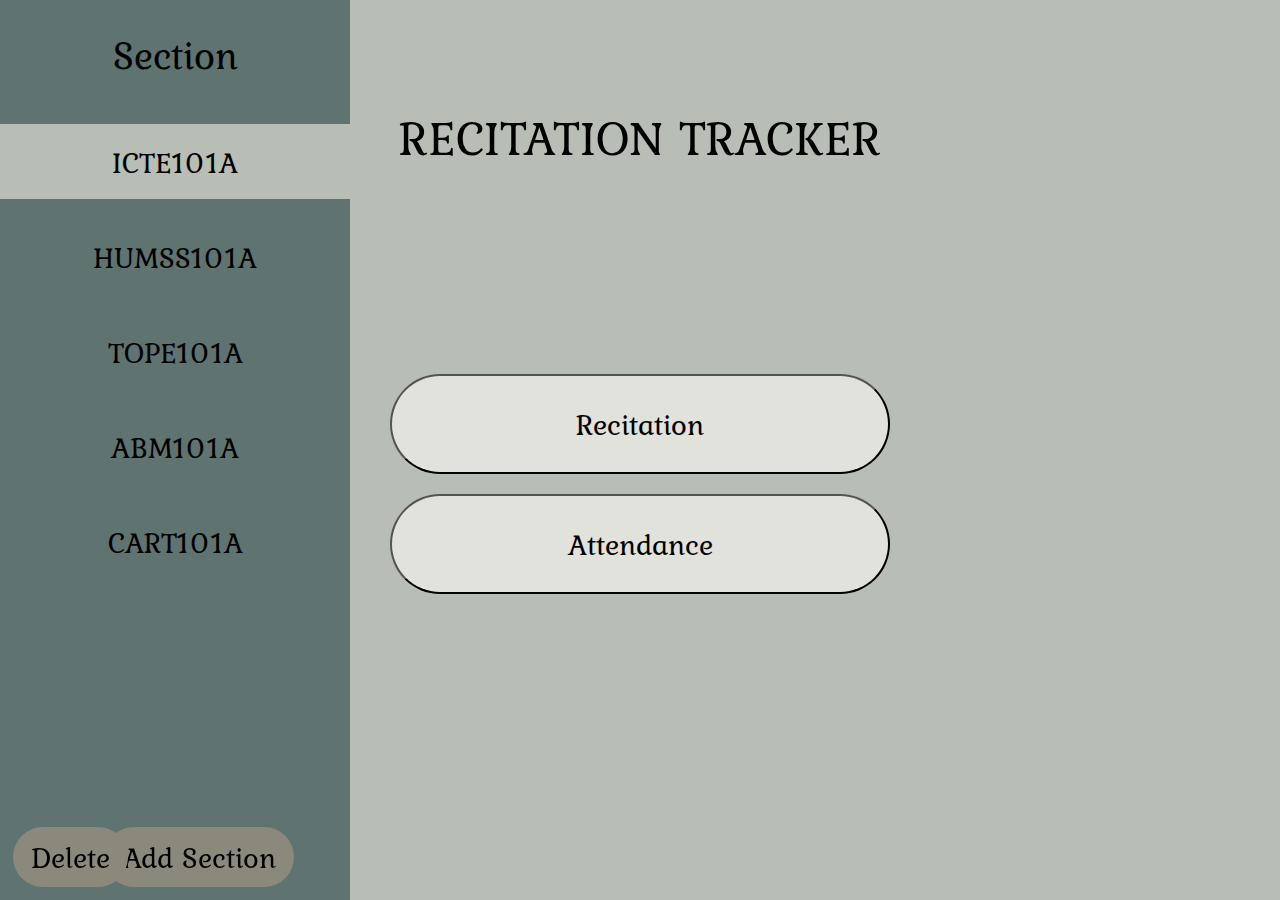
<file: index.html>
<!DOCTYPE html>
<html>
  <head>
    <meta charset="UTF-8">
    <meta http-equiv="X-UA-Compatible" content="IE=edge">
    <meta name="viewport" content="width=device-width, initial-scale=1.0">
    <title>Recitation Tracker</title>
  </head>
  <style>
            @font-face {
            font-family: myFont;
            src: url(Kurale-Regular.ttf);
        }   
        header{
                    text-align: center;
                    font-size: 50px;
                    margin-top:100px;
                    margin-bottom: 200px;
                    background-color: #b8bdb5;
                    padding:0;
                }
        button.Section001 {
                    background-color: #b8bdb5;
                    font-size: 30px;
                    width: 350px;
                    height: 75px;
                    display: block;
                    margin: 0px;
                    margin-bottom: 20px;
                    border-radius: 0px;
                    border:0px;
        }
        button.Section002 {
                    background-color: #5f7470;
                    font-size: 30px;
                    width: 350px;
                    height: 75px;
                    display: block;
                    margin: 0px;
                    margin-bottom: 20px;
                    border-radius: 0px;
                    border:0px;
        }
        button.Section003 {
                    background-color: #5f7470;
                    font-size: 30px;
                    width: 350px;
                    height: 75px;
                    display: block;
                    margin: 0px;
                    margin-bottom: 20px;
                    border-radius: 0px;
                    border:0px;
        }
        button.Section004 {
                    background-color: #5f7470;
                    font-size: 30px;
                    width: 350px;
                    height: 75px;
                    display: block;
                    margin: 0px;
                    margin-bottom: 20px;
                    border-radius: 0px;
                    border:0px;
        }
        button.Section005 {
                    background-color: #5f7470;
                    font-size: 30px;
                    width: 350px;
                    height: 75px;
                    display: block;
                    margin: 0px;
                    margin-bottom: 20px;
                    border-radius: 0px;
                    border:0px;
        }
        button.add {
            background-color: #8a897c;
            font-size: 30px;
            width: 190px;
            height: 60px;
            margin: 1% 77% 1%;
            border-radius: 50px;
            border: 0px;
            float: right;
            position: fixed;
            bottom: 0;
            right: 0;
            cursor: pointer;
        }

        button.remove {
            background-color: #8a897c;
            font-size: 30px;
            width: 115px;
            height: 60px;
            display: block;
            margin: 0 0 1% 1%;
            border-radius: 50px;
            border: 0px;
            float: left;
            position: fixed;
            bottom: 0;
            left: 0;
            cursor: pointer;
        }

        button{
                    background-color: #e0e2db;
                    font-size: 30px;
                    width: 500px;
                    height: 100px;
                    display: block;
                    margin: 0 auto;
                    margin-bottom: 20px;
                    border-radius: 50px;
                    font-family: myFont;
                    cursor: pointer;
                }
        a{
                    text-decoration:none;
                }
        body{
                    background-color:#b8bdb5;
                    font-family:myFont;
                    
        }
        .sidebar {
        background-color: #5f7470;
        font-size: 16px;
        width: 350px;
        height: 100%;
        position: fixed;
        top: 0;
        left: 0;
        overflow-x: hidden;
        padding-top: 20px;
        }
        p{
            font-size:40px;
            margin-top:5px;
        }
        /* Tooltip container */
.tooltip {
    position: relative;
    display: inline-block;
  }
  
  /* Tooltip text */
  .tooltip .tooltiptext {
    visibility: hidden;
    width: 120px;
    background-color: black;
    color: #fff;
    text-align: center;
    border-radius: 6px;
    padding: 5px;
    position: absolute;
    z-index: 1;
    bottom: 125%;
    left: 50%;
    margin-left: -60px;
  }
  
  /* Show the tooltip text when hovering over the tooltip container */
  .tooltip:hover .tooltiptext {
    visibility: visible;
  }
  </style>
<body>
  <header>RECITATION TRACKER</header>
  <div class="sidebar">
    <p align="center">Section</p>
    <a href="index.html"><button class="Section001">ICTE101A</button></a>
    <a href="index002.html"><button class="Section002">HUMSS101A</button></a>
    <a href="index003.html"><button class="Section003">TOPE101A</button></a>
    <a href="index004.html"><button class="Section004">ABM101A</button></a>
    <a href="index005.html"><button class="Section005">CART101A</button></a>

    <div class="tooltip">
      <button class="add" title="Click to add a new section" onclick="addSection()">Add Section</button>
    </div>

    <div class="tooltip">
      <button class="remove" title="Click to remove the selected section" onclick="removeSection()">Delete</button>
    </div>

    <script>
      var fileCounter = 5;

      function addSection() {
        var sectionName = prompt("Enter the section name:");
        if (sectionName != null && sectionName.trim() != "") {
          // Create a new button element for the section
          var fileName = ("00" + fileCounter).slice(-3);
          var button = document.createElement("button");
          button.className = "section";
          button.textContent = sectionName;
          button.style.backgroundColor = "#5f7470";
          button.style.fontSize = "30px";
          button.style.width = "350px";
          button.style.height = "75px";
          button.style.display = "block";
          button.style.margin = "0px";
          button.style.marginBottom = "20px";
          button.style.borderRadius = "0px";
          button.style.border = "0px";
          button.onclick = function() {
            window.location.href = "index" + fileName + ".html";
          };

          // Append the new button to the sidebar
          var sidebar = document.querySelector(".sidebar");
          sidebar.insertBefore(button, sidebar.lastChild);

          // Increment the file counter
          fileCounter++;
        }
      }

      function removeSection() {
        var sectionName = prompt("Enter the section name to delete:");
        if (sectionName != null && sectionName.trim() != "") {
          // Find the button element for the section
          var buttons = document.querySelectorAll(".section");
          var buttonToDelete;
          for (var i = 0; i < buttons.length; i++) {
            if (buttons[i].textContent === sectionName) {
              buttonToDelete = buttons[i];
              break;
            }
          }

          if (buttonToDelete) {
            // Remove the button from the sidebar
            buttonToDelete.parentNode.removeChild(buttonToDelete);
          } else {
            alert("Section not found.");
          }
        }
      }
    </script>
  </div>

  <a href="rbs001.html"><button>Recitation</button></a>
  <a href="ab001.html"><button>Attendance</button></a>
</body>

</html>
</file>
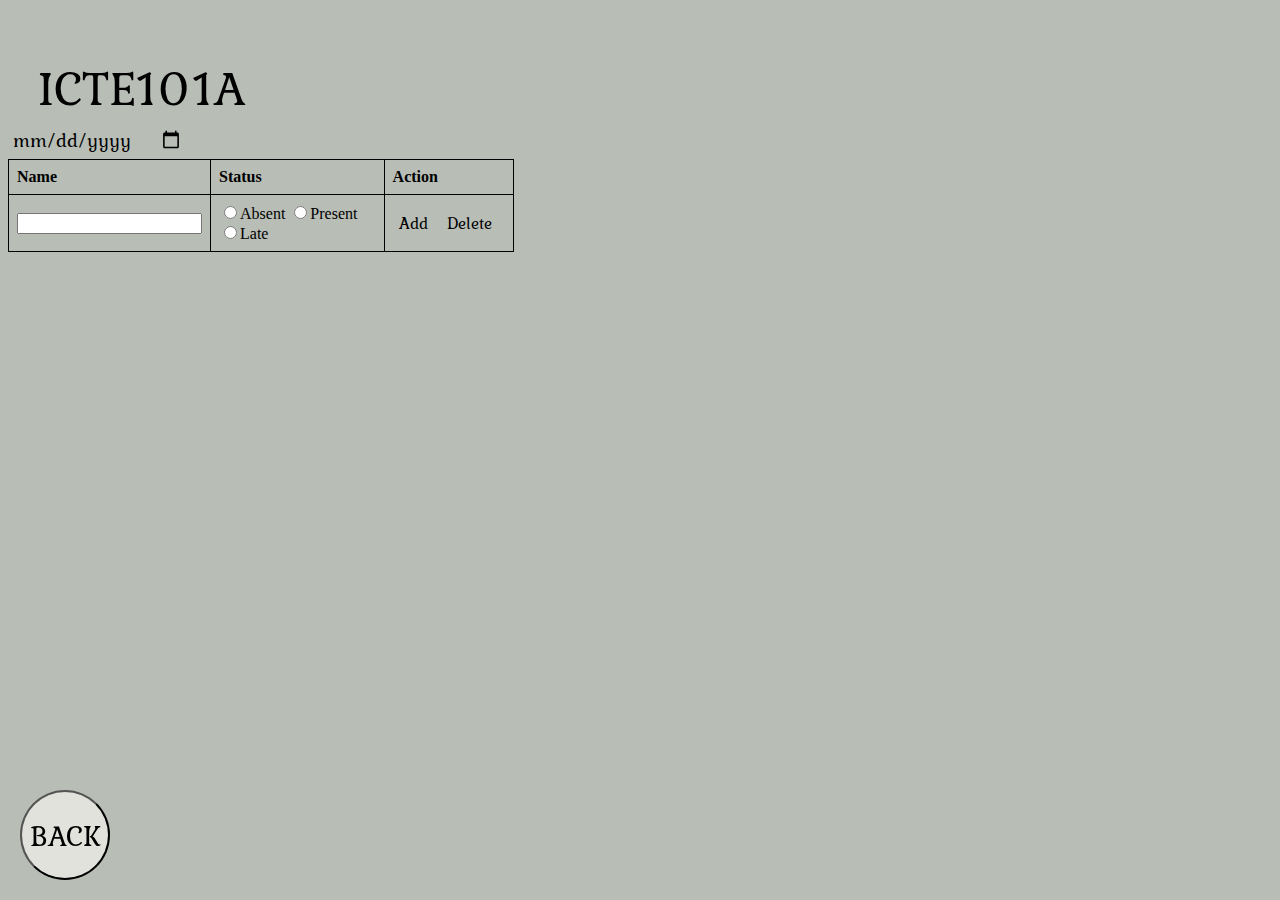
<file: ab001.html>
<html>
    <head>
        <title>Tracker</title>
        <link rel="stylesheet" type="text/css" href="RecitationButtonSection - Copy.css">
    </head>
    <Header>ICTE101A</Header>
    <body>
        <div class="date-input"><input type="date"></div>
        <div class="back-button">
            <a href="index.html"> <button class="return-button">BACK</button></a>
        </div>
        
        

        <div>
            <table>
                <thead>
                    <tr>
                        <th>Name</th>
                        <th>Status</th>
                        <th>Action</th>
                    </tr>
                </thead>
                <tbody id="table-body">
                    <tr>
                        <td><input type="text" name="name"></td>
                        <td>
                            <label><input type="radio" name="status" value="absent">Absent</label>
                            <label><input type="radio" name="status" value="present">Present</label>
                            <label><input type="radio" name="status" value="late">Late</label>
                        </td>
                        <td>
                            <Div class="button-container">
                            <button onclick="addRow()">Add</button>
                            <button onclick="deleteRow(this)">Delete</button>
                            </Div>
                        </td>
                    </tr>
                </tbody>
            </table>
              <script>
                function addRow() {
		var tableBody = document.getElementById("table-body");
		var newRow = document.createElement("tr");
		var nameCell = document.createElement("td");
		var nameInput = document.createElement("input");
		nameInput.type = "text";
		nameInput.name = "name";
		nameCell.appendChild(nameInput);
		var statusCell = document.createElement("td");
		var absentRadio = document.createElement("input");
		absentRadio.type = "radio";
		absentRadio.name = "status";
		absentRadio.value = "absent";
		var absentLabel = document.createElement("label");
		absentLabel.appendChild(absentRadio);
		absentLabel.appendChild(document.createTextNode("Absent"));
		var presentRadio = document.createElement("input");
		presentRadio.type = "radio";
		presentRadio.name = "status";
		presentRadio.value = "present";
		var presentLabel = document.createElement("label");
		presentLabel.appendChild(presentRadio);
		presentLabel.appendChild(document.createTextNode("Present"));
		var lateRadio = document.createElement("input");
		lateRadio.type = "radio";
		lateRadio.name = "status";
		lateRadio.value = "late";
		var lateLabel = document.createElement("label");
		lateLabel.appendChild(lateRadio);
		lateLabel.appendChild(document.createTextNode("Late"));
		statusCell.appendChild(absentLabel);
		statusCell.appendChild(presentLabel);
		statusCell.appendChild(lateLabel);
		var actionCell = document.createElement("td");
		var editButton = document.createElement("button");
		editButton.appendChild(document.createTextNode("Edit"));
		editButton.onclick = function() { editRow(newRow) };
		var deleteButton = document.createElement("button");
		deleteButton.appendChild(document.createTextNode("Delete"));
		deleteButton.onclick = function() { deleteRow(newRow) };
		actionCell.appendChild(editButton);
		actionCell.appendChild(deleteButton);
		newRow.appendChild(nameCell);
		newRow.appendChild(statusCell);
		newRow.appendChild(actionCell);
		tableBody.appendChild(newRow);
	}

	function editRow(row) {
		var nameCell = row.cells[0];
		var statusCell = row.cells[1];
		var actionCell = row.cells[2];
		var nameInput = document.createElement("input");
		nameInput.type = "text";
		nameInput.name = "name";
		nameInput.value = nameCell.innerText;
		nameCell.innerHTML = "";
		nameCell.appendChild(nameInput);
		var absentRadio = statusCell.querySelector('input[value="absent"]');
		var presentRadio = statusCell.querySelector('input[value="present"]');
		var lateRadio = statusCell.querySelector('input[value="late"]');
		if (absentRadio.checked) {
			absentRadio.setAttribute("checked", "checked");
		} else if (presentRadio.checked) {
			presentRadio.setAttribute("checked", "checked");
		} else if (lateRadio.checked) {
			lateRadio.setAttribute("checked", "checked");
		}
		var saveButton = document.createElement("button");
		saveButton.appendChild(document.createTextNode("Save"));
		saveButton.onclick = function() { saveRow(row) };
		var cancelButton = document.createElement("button");
		cancelButton.appendChild(document.createTextNode("Cancel"));
		cancelButton.onclick = function() { cancelEditRow(row) };
		actionCell.innerHTML = "";
		actionCell.appendChild(saveButton);
		actionCell.appendChild(cancelButton);
	}

	function saveRow(row) {
		var nameCell = row.cells[0];
		var statusCell = row.cells[1];
        var actionCell = row.cells[2];
        var nameInput = nameCell.querySelector('input[name="name"]');
        nameCell.innerHTML = nameInput.value;
        var absentRadio = statusCell.querySelector('input[value="absent"]');
        var presentRadio = statusCell.querySelector('input[value="present"]');
        var lateRadio = statusCell.querySelector('input[value="late"]');
        if (absentRadio.checked) {
            statusCell.innerHTML = "Absent";
        } else if (presentRadio.checked) {
            statusCell.innerHTML = "Present";
        } else if (lateRadio.checked) {
            statusCell.innerHTML = "Late";
        }
        var editButton = document.createElement("button");
        editButton.appendChild(document.createTextNode("Edit"));
        editButton.onclick = function() { editRow(row) };
        var deleteButton = document.createElement("button");
        deleteButton.appendChild(document.createTextNode("Delete"));
        deleteButton.onclick = function() { deleteRow(row) };
        actionCell.innerHTML = "";
        actionCell.appendChild(editButton);
        actionCell.appendChild(deleteButton);
    }
    
    function cancelEditRow(row) {
        var nameCell = row.cells[0];
        var statusCell = row.cells[1];
        var actionCell = row.cells[2];
        var nameInput = nameCell.querySelector('input[name="name"]');
        nameCell.innerHTML = nameInput.defaultValue;
        var absentRadio = statusCell.querySelector('input[value="absent"]');
        var presentRadio = statusCell.querySelector('input[value="present"]');
        var lateRadio = statusCell.querySelector('input[value="late"]');
        if (absentRadio.defaultChecked) {
            absentRadio.setAttribute("checked", "checked");
        } else if (presentRadio.defaultChecked) {
            presentRadio.setAttribute("checked", "checked");
        } else if (lateRadio.defaultChecked) {
            lateRadio.setAttribute("checked", "checked");
        }
        var editButton = document.createElement("button");
        editButton.appendChild(document.createTextNode("Edit"));
        editButton.onclick = function() { editRow(row) };
        var deleteButton = document.createElement("button");
        deleteButton.appendChild(document.createTextNode("Delete"));
        deleteButton.onclick = function() { deleteRow(row) };
        actionCell.innerHTML = "";
        actionCell.appendChild(editButton);
        actionCell.appendChild(deleteButton);
    }
    
    function deleteRow(row) {
        row.parentNode.removeChild(row);
    }
    

              </script>
        </div>
        
    </body>
</html>
</file>
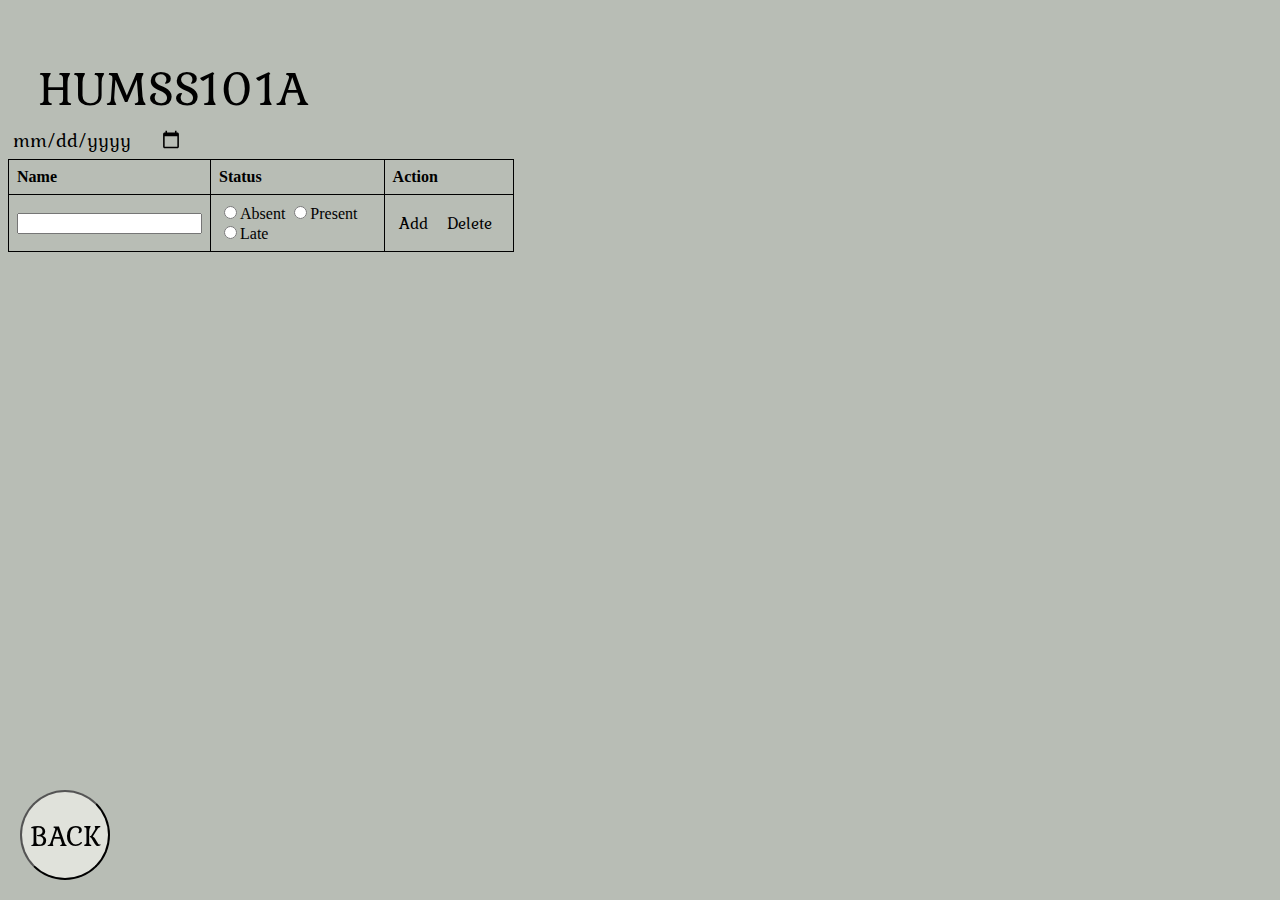
<file: ab002.html>
<html>
    <head>
        <title>Tracker</title>
        <link rel="stylesheet" type="text/css" href="RecitationButtonSection - Copy.css">
    </head>
    <Header>HUMSS101A</Header>
    <body>
        <div class="date-input"><input type="date"></div>
        <div class="back-button">
            <a href="index002.html"> <button class="return-button">BACK</button></a>
        </div>
        
        

        <div>
            <table>
                <thead>
                    <tr>
                        <th>Name</th>
                        <th>Status</th>
                        <th>Action</th>
                    </tr>
                </thead>
                <tbody id="table-body">
                    <tr>
                        <td><input type="text" name="name"></td>
                        <td>
                            <label><input type="radio" name="status" value="absent">Absent</label>
                            <label><input type="radio" name="status" value="present">Present</label>
                            <label><input type="radio" name="status" value="late">Late</label>
                        </td>
                        <td>
                            <Div class="button-container">
                            <button onclick="addRow()">Add</button>
                            <button onclick="deleteRow(this)">Delete</button>
                            </Div>
                        </td>
                    </tr>
                </tbody>
            </table>
              <script>
                function addRow() {
		var tableBody = document.getElementById("table-body");
		var newRow = document.createElement("tr");
		var nameCell = document.createElement("td");
		var nameInput = document.createElement("input");
		nameInput.type = "text";
		nameInput.name = "name";
		nameCell.appendChild(nameInput);
		var statusCell = document.createElement("td");
		var absentRadio = document.createElement("input");
		absentRadio.type = "radio";
		absentRadio.name = "status";
		absentRadio.value = "absent";
		var absentLabel = document.createElement("label");
		absentLabel.appendChild(absentRadio);
		absentLabel.appendChild(document.createTextNode("Absent"));
		var presentRadio = document.createElement("input");
		presentRadio.type = "radio";
		presentRadio.name = "status";
		presentRadio.value = "present";
		var presentLabel = document.createElement("label");
		presentLabel.appendChild(presentRadio);
		presentLabel.appendChild(document.createTextNode("Present"));
		var lateRadio = document.createElement("input");
		lateRadio.type = "radio";
		lateRadio.name = "status";
		lateRadio.value = "late";
		var lateLabel = document.createElement("label");
		lateLabel.appendChild(lateRadio);
		lateLabel.appendChild(document.createTextNode("Late"));
		statusCell.appendChild(absentLabel);
		statusCell.appendChild(presentLabel);
		statusCell.appendChild(lateLabel);
		var actionCell = document.createElement("td");
		var editButton = document.createElement("button");
		editButton.appendChild(document.createTextNode("Edit"));
		editButton.onclick = function() { editRow(newRow) };
		var deleteButton = document.createElement("button");
		deleteButton.appendChild(document.createTextNode("Delete"));
		deleteButton.onclick = function() { deleteRow(newRow) };
		actionCell.appendChild(editButton);
		actionCell.appendChild(deleteButton);
		newRow.appendChild(nameCell);
		newRow.appendChild(statusCell);
		newRow.appendChild(actionCell);
		tableBody.appendChild(newRow);
	}

	function editRow(row) {
		var nameCell = row.cells[0];
		var statusCell = row.cells[1];
		var actionCell = row.cells[2];
		var nameInput = document.createElement("input");
		nameInput.type = "text";
		nameInput.name = "name";
		nameInput.value = nameCell.innerText;
		nameCell.innerHTML = "";
		nameCell.appendChild(nameInput);
		var absentRadio = statusCell.querySelector('input[value="absent"]');
		var presentRadio = statusCell.querySelector('input[value="present"]');
		var lateRadio = statusCell.querySelector('input[value="late"]');
		if (absentRadio.checked) {
			absentRadio.setAttribute("checked", "checked");
		} else if (presentRadio.checked) {
			presentRadio.setAttribute("checked", "checked");
		} else if (lateRadio.checked) {
			lateRadio.setAttribute("checked", "checked");
		}
		var saveButton = document.createElement("button");
		saveButton.appendChild(document.createTextNode("Save"));
		saveButton.onclick = function() { saveRow(row) };
		var cancelButton = document.createElement("button");
		cancelButton.appendChild(document.createTextNode("Cancel"));
		cancelButton.onclick = function() { cancelEditRow(row) };
		actionCell.innerHTML = "";
		actionCell.appendChild(saveButton);
		actionCell.appendChild(cancelButton);
	}

	function saveRow(row) {
		var nameCell = row.cells[0];
		var statusCell = row.cells[1];
        var actionCell = row.cells[2];
        var nameInput = nameCell.querySelector('input[name="name"]');
        nameCell.innerHTML = nameInput.value;
        var absentRadio = statusCell.querySelector('input[value="absent"]');
        var presentRadio = statusCell.querySelector('input[value="present"]');
        var lateRadio = statusCell.querySelector('input[value="late"]');
        if (absentRadio.checked) {
            statusCell.innerHTML = "Absent";
        } else if (presentRadio.checked) {
            statusCell.innerHTML = "Present";
        } else if (lateRadio.checked) {
            statusCell.innerHTML = "Late";
        }
        var editButton = document.createElement("button");
        editButton.appendChild(document.createTextNode("Edit"));
        editButton.onclick = function() { editRow(row) };
        var deleteButton = document.createElement("button");
        deleteButton.appendChild(document.createTextNode("Delete"));
        deleteButton.onclick = function() { deleteRow(row) };
        actionCell.innerHTML = "";
        actionCell.appendChild(editButton);
        actionCell.appendChild(deleteButton);
    }
    
    function cancelEditRow(row) {
        var nameCell = row.cells[0];
        var statusCell = row.cells[1];
        var actionCell = row.cells[2];
        var nameInput = nameCell.querySelector('input[name="name"]');
        nameCell.innerHTML = nameInput.defaultValue;
        var absentRadio = statusCell.querySelector('input[value="absent"]');
        var presentRadio = statusCell.querySelector('input[value="present"]');
        var lateRadio = statusCell.querySelector('input[value="late"]');
        if (absentRadio.defaultChecked) {
            absentRadio.setAttribute("checked", "checked");
        } else if (presentRadio.defaultChecked) {
            presentRadio.setAttribute("checked", "checked");
        } else if (lateRadio.defaultChecked) {
            lateRadio.setAttribute("checked", "checked");
        }
        var editButton = document.createElement("button");
        editButton.appendChild(document.createTextNode("Edit"));
        editButton.onclick = function() { editRow(row) };
        var deleteButton = document.createElement("button");
        deleteButton.appendChild(document.createTextNode("Delete"));
        deleteButton.onclick = function() { deleteRow(row) };
        actionCell.innerHTML = "";
        actionCell.appendChild(editButton);
        actionCell.appendChild(deleteButton);
    }
    
    function deleteRow(row) {
        row.parentNode.removeChild(row);
    }
    

              </script>
        </div>
        
    </body>
</html>
</file>
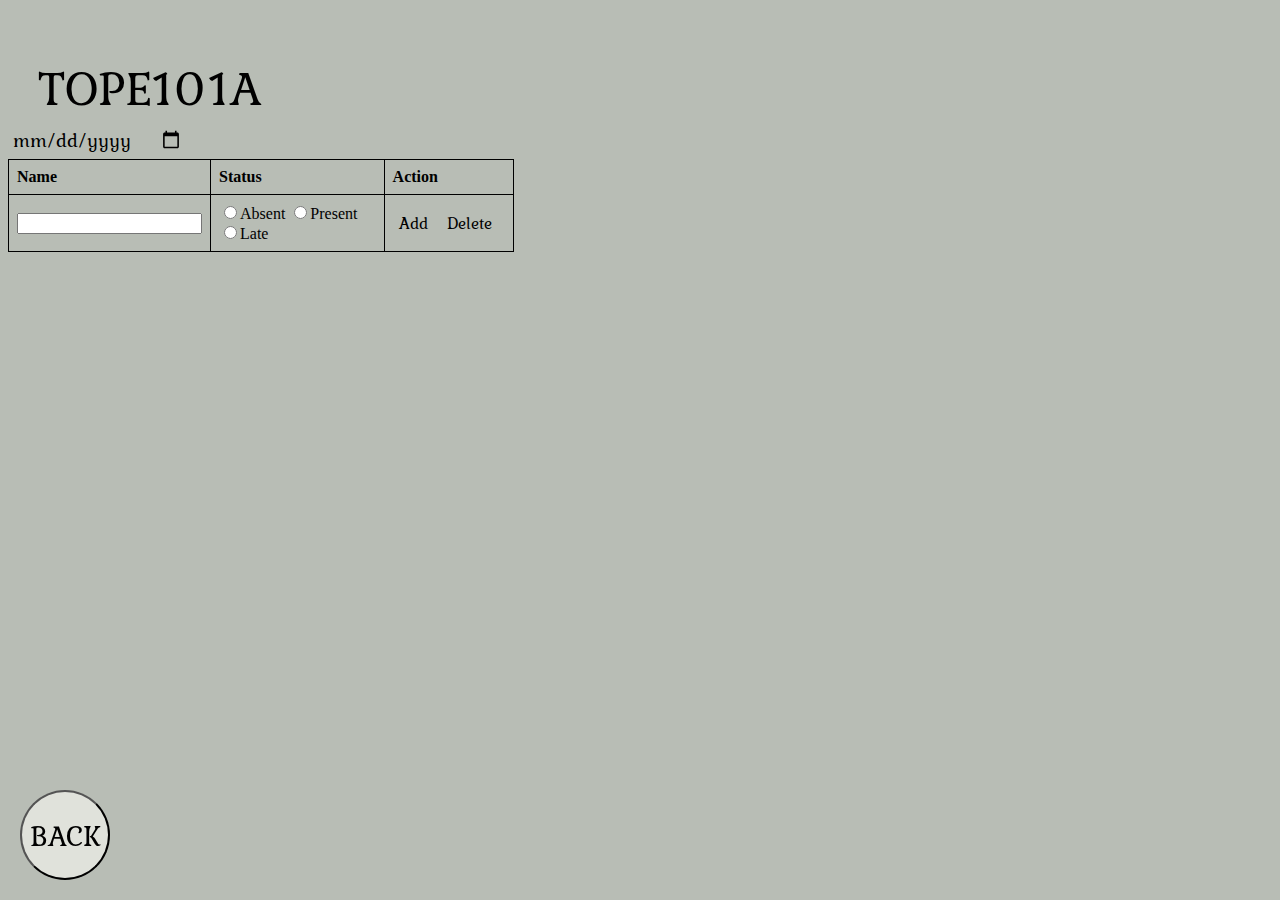
<file: ab003.html>
<html>
    <head>
        <title>Tracker</title>
        <link rel="stylesheet" type="text/css" href="RecitationButtonSection - Copy.css">
    </head>
    <Header>TOPE101A</Header>
    <body>
        <div class="date-input"><input type="date"></div>
        <div class="back-button">
            <a href="index003.html"> <button class="return-button">BACK</button></a>
        </div>
        
        

        <div>
            <table>
                <thead>
                    <tr>
                        <th>Name</th>
                        <th>Status</th>
                        <th>Action</th>
                    </tr>
                </thead>
                <tbody id="table-body">
                    <tr>
                        <td><input type="text" name="name"></td>
                        <td>
                            <label><input type="radio" name="status" value="absent">Absent</label>
                            <label><input type="radio" name="status" value="present">Present</label>
                            <label><input type="radio" name="status" value="late">Late</label>
                        </td>
                        <td>
                            <Div class="button-container">
                            <button onclick="addRow()">Add</button>
                            <button onclick="deleteRow(this)">Delete</button>
                            </Div>
                        </td>
                    </tr>
                </tbody>
            </table>
              <script>
                function addRow() {
		var tableBody = document.getElementById("table-body");
		var newRow = document.createElement("tr");
		var nameCell = document.createElement("td");
		var nameInput = document.createElement("input");
		nameInput.type = "text";
		nameInput.name = "name";
		nameCell.appendChild(nameInput);
		var statusCell = document.createElement("td");
		var absentRadio = document.createElement("input");
		absentRadio.type = "radio";
		absentRadio.name = "status";
		absentRadio.value = "absent";
		var absentLabel = document.createElement("label");
		absentLabel.appendChild(absentRadio);
		absentLabel.appendChild(document.createTextNode("Absent"));
		var presentRadio = document.createElement("input");
		presentRadio.type = "radio";
		presentRadio.name = "status";
		presentRadio.value = "present";
		var presentLabel = document.createElement("label");
		presentLabel.appendChild(presentRadio);
		presentLabel.appendChild(document.createTextNode("Present"));
		var lateRadio = document.createElement("input");
		lateRadio.type = "radio";
		lateRadio.name = "status";
		lateRadio.value = "late";
		var lateLabel = document.createElement("label");
		lateLabel.appendChild(lateRadio);
		lateLabel.appendChild(document.createTextNode("Late"));
		statusCell.appendChild(absentLabel);
		statusCell.appendChild(presentLabel);
		statusCell.appendChild(lateLabel);
		var actionCell = document.createElement("td");
		var editButton = document.createElement("button");
		editButton.appendChild(document.createTextNode("Edit"));
		editButton.onclick = function() { editRow(newRow) };
		var deleteButton = document.createElement("button");
		deleteButton.appendChild(document.createTextNode("Delete"));
		deleteButton.onclick = function() { deleteRow(newRow) };
		actionCell.appendChild(editButton);
		actionCell.appendChild(deleteButton);
		newRow.appendChild(nameCell);
		newRow.appendChild(statusCell);
		newRow.appendChild(actionCell);
		tableBody.appendChild(newRow);
	}

	function editRow(row) {
		var nameCell = row.cells[0];
		var statusCell = row.cells[1];
		var actionCell = row.cells[2];
		var nameInput = document.createElement("input");
		nameInput.type = "text";
		nameInput.name = "name";
		nameInput.value = nameCell.innerText;
		nameCell.innerHTML = "";
		nameCell.appendChild(nameInput);
		var absentRadio = statusCell.querySelector('input[value="absent"]');
		var presentRadio = statusCell.querySelector('input[value="present"]');
		var lateRadio = statusCell.querySelector('input[value="late"]');
		if (absentRadio.checked) {
			absentRadio.setAttribute("checked", "checked");
		} else if (presentRadio.checked) {
			presentRadio.setAttribute("checked", "checked");
		} else if (lateRadio.checked) {
			lateRadio.setAttribute("checked", "checked");
		}
		var saveButton = document.createElement("button");
		saveButton.appendChild(document.createTextNode("Save"));
		saveButton.onclick = function() { saveRow(row) };
		var cancelButton = document.createElement("button");
		cancelButton.appendChild(document.createTextNode("Cancel"));
		cancelButton.onclick = function() { cancelEditRow(row) };
		actionCell.innerHTML = "";
		actionCell.appendChild(saveButton);
		actionCell.appendChild(cancelButton);
	}

	function saveRow(row) {
		var nameCell = row.cells[0];
		var statusCell = row.cells[1];
        var actionCell = row.cells[2];
        var nameInput = nameCell.querySelector('input[name="name"]');
        nameCell.innerHTML = nameInput.value;
        var absentRadio = statusCell.querySelector('input[value="absent"]');
        var presentRadio = statusCell.querySelector('input[value="present"]');
        var lateRadio = statusCell.querySelector('input[value="late"]');
        if (absentRadio.checked) {
            statusCell.innerHTML = "Absent";
        } else if (presentRadio.checked) {
            statusCell.innerHTML = "Present";
        } else if (lateRadio.checked) {
            statusCell.innerHTML = "Late";
        }
        var editButton = document.createElement("button");
        editButton.appendChild(document.createTextNode("Edit"));
        editButton.onclick = function() { editRow(row) };
        var deleteButton = document.createElement("button");
        deleteButton.appendChild(document.createTextNode("Delete"));
        deleteButton.onclick = function() { deleteRow(row) };
        actionCell.innerHTML = "";
        actionCell.appendChild(editButton);
        actionCell.appendChild(deleteButton);
    }
    
    function cancelEditRow(row) {
        var nameCell = row.cells[0];
        var statusCell = row.cells[1];
        var actionCell = row.cells[2];
        var nameInput = nameCell.querySelector('input[name="name"]');
        nameCell.innerHTML = nameInput.defaultValue;
        var absentRadio = statusCell.querySelector('input[value="absent"]');
        var presentRadio = statusCell.querySelector('input[value="present"]');
        var lateRadio = statusCell.querySelector('input[value="late"]');
        if (absentRadio.defaultChecked) {
            absentRadio.setAttribute("checked", "checked");
        } else if (presentRadio.defaultChecked) {
            presentRadio.setAttribute("checked", "checked");
        } else if (lateRadio.defaultChecked) {
            lateRadio.setAttribute("checked", "checked");
        }
        var editButton = document.createElement("button");
        editButton.appendChild(document.createTextNode("Edit"));
        editButton.onclick = function() { editRow(row) };
        var deleteButton = document.createElement("button");
        deleteButton.appendChild(document.createTextNode("Delete"));
        deleteButton.onclick = function() { deleteRow(row) };
        actionCell.innerHTML = "";
        actionCell.appendChild(editButton);
        actionCell.appendChild(deleteButton);
    }
    
    function deleteRow(row) {
        row.parentNode.removeChild(row);
    }
    

              </script>
        </div>
        
    </body>
</html>
</file>
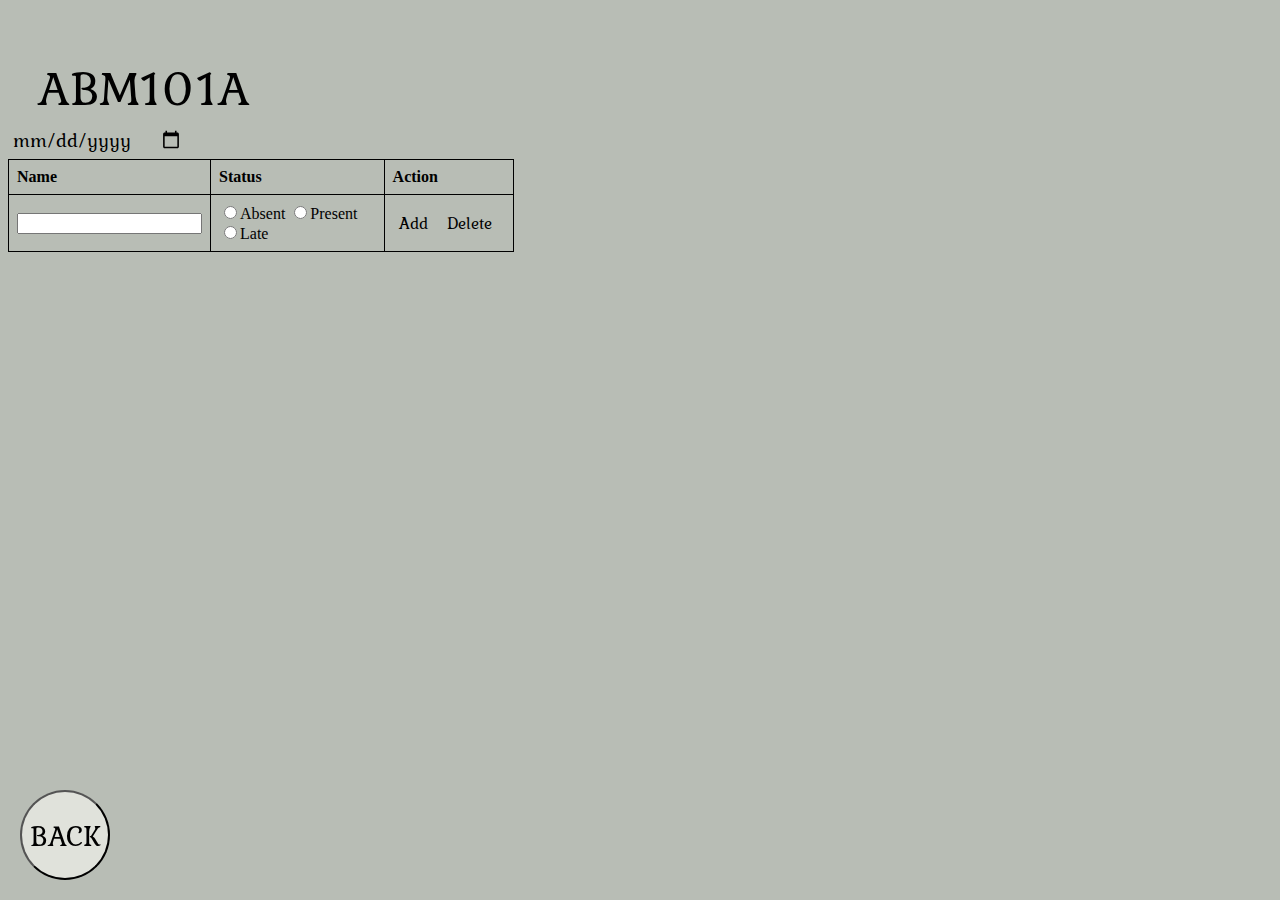
<file: ab004.html>
<html>
    <head>
        <title>Tracker</title>
        <link rel="stylesheet" type="text/css" href="RecitationButtonSection - Copy.css">
    </head>
    <Header>ABM101A</Header>
    <body>
        <div class="date-input"><input type="date"></div>
        <div class="back-button">
            <a href="index004.html"> <button class="return-button">BACK</button></a>
        </div>
        
        

        <div>
            <table>
                <thead>
                    <tr>
                        <th>Name</th>
                        <th>Status</th>
                        <th>Action</th>
                    </tr>
                </thead>
                <tbody id="table-body">
                    <tr>
                        <td><input type="text" name="name"></td>
                        <td>
                            <label><input type="radio" name="status" value="absent">Absent</label>
                            <label><input type="radio" name="status" value="present">Present</label>
                            <label><input type="radio" name="status" value="late">Late</label>
                        </td>
                        <td>
                            <Div class="button-container">
                            <button onclick="addRow()">Add</button>
                            <button onclick="deleteRow(this)">Delete</button>
                            </Div>
                        </td>
                    </tr>
                </tbody>
            </table>
              <script>
                function addRow() {
		var tableBody = document.getElementById("table-body");
		var newRow = document.createElement("tr");
		var nameCell = document.createElement("td");
		var nameInput = document.createElement("input");
		nameInput.type = "text";
		nameInput.name = "name";
		nameCell.appendChild(nameInput);
		var statusCell = document.createElement("td");
		var absentRadio = document.createElement("input");
		absentRadio.type = "radio";
		absentRadio.name = "status";
		absentRadio.value = "absent";
		var absentLabel = document.createElement("label");
		absentLabel.appendChild(absentRadio);
		absentLabel.appendChild(document.createTextNode("Absent"));
		var presentRadio = document.createElement("input");
		presentRadio.type = "radio";
		presentRadio.name = "status";
		presentRadio.value = "present";
		var presentLabel = document.createElement("label");
		presentLabel.appendChild(presentRadio);
		presentLabel.appendChild(document.createTextNode("Present"));
		var lateRadio = document.createElement("input");
		lateRadio.type = "radio";
		lateRadio.name = "status";
		lateRadio.value = "late";
		var lateLabel = document.createElement("label");
		lateLabel.appendChild(lateRadio);
		lateLabel.appendChild(document.createTextNode("Late"));
		statusCell.appendChild(absentLabel);
		statusCell.appendChild(presentLabel);
		statusCell.appendChild(lateLabel);
		var actionCell = document.createElement("td");
		var editButton = document.createElement("button");
		editButton.appendChild(document.createTextNode("Edit"));
		editButton.onclick = function() { editRow(newRow) };
		var deleteButton = document.createElement("button");
		deleteButton.appendChild(document.createTextNode("Delete"));
		deleteButton.onclick = function() { deleteRow(newRow) };
		actionCell.appendChild(editButton);
		actionCell.appendChild(deleteButton);
		newRow.appendChild(nameCell);
		newRow.appendChild(statusCell);
		newRow.appendChild(actionCell);
		tableBody.appendChild(newRow);
	}

	function editRow(row) {
		var nameCell = row.cells[0];
		var statusCell = row.cells[1];
		var actionCell = row.cells[2];
		var nameInput = document.createElement("input");
		nameInput.type = "text";
		nameInput.name = "name";
		nameInput.value = nameCell.innerText;
		nameCell.innerHTML = "";
		nameCell.appendChild(nameInput);
		var absentRadio = statusCell.querySelector('input[value="absent"]');
		var presentRadio = statusCell.querySelector('input[value="present"]');
		var lateRadio = statusCell.querySelector('input[value="late"]');
		if (absentRadio.checked) {
			absentRadio.setAttribute("checked", "checked");
		} else if (presentRadio.checked) {
			presentRadio.setAttribute("checked", "checked");
		} else if (lateRadio.checked) {
			lateRadio.setAttribute("checked", "checked");
		}
		var saveButton = document.createElement("button");
		saveButton.appendChild(document.createTextNode("Save"));
		saveButton.onclick = function() { saveRow(row) };
		var cancelButton = document.createElement("button");
		cancelButton.appendChild(document.createTextNode("Cancel"));
		cancelButton.onclick = function() { cancelEditRow(row) };
		actionCell.innerHTML = "";
		actionCell.appendChild(saveButton);
		actionCell.appendChild(cancelButton);
	}

	function saveRow(row) {
		var nameCell = row.cells[0];
		var statusCell = row.cells[1];
        var actionCell = row.cells[2];
        var nameInput = nameCell.querySelector('input[name="name"]');
        nameCell.innerHTML = nameInput.value;
        var absentRadio = statusCell.querySelector('input[value="absent"]');
        var presentRadio = statusCell.querySelector('input[value="present"]');
        var lateRadio = statusCell.querySelector('input[value="late"]');
        if (absentRadio.checked) {
            statusCell.innerHTML = "Absent";
        } else if (presentRadio.checked) {
            statusCell.innerHTML = "Present";
        } else if (lateRadio.checked) {
            statusCell.innerHTML = "Late";
        }
        var editButton = document.createElement("button");
        editButton.appendChild(document.createTextNode("Edit"));
        editButton.onclick = function() { editRow(row) };
        var deleteButton = document.createElement("button");
        deleteButton.appendChild(document.createTextNode("Delete"));
        deleteButton.onclick = function() { deleteRow(row) };
        actionCell.innerHTML = "";
        actionCell.appendChild(editButton);
        actionCell.appendChild(deleteButton);
    }
    
    function cancelEditRow(row) {
        var nameCell = row.cells[0];
        var statusCell = row.cells[1];
        var actionCell = row.cells[2];
        var nameInput = nameCell.querySelector('input[name="name"]');
        nameCell.innerHTML = nameInput.defaultValue;
        var absentRadio = statusCell.querySelector('input[value="absent"]');
        var presentRadio = statusCell.querySelector('input[value="present"]');
        var lateRadio = statusCell.querySelector('input[value="late"]');
        if (absentRadio.defaultChecked) {
            absentRadio.setAttribute("checked", "checked");
        } else if (presentRadio.defaultChecked) {
            presentRadio.setAttribute("checked", "checked");
        } else if (lateRadio.defaultChecked) {
            lateRadio.setAttribute("checked", "checked");
        }
        var editButton = document.createElement("button");
        editButton.appendChild(document.createTextNode("Edit"));
        editButton.onclick = function() { editRow(row) };
        var deleteButton = document.createElement("button");
        deleteButton.appendChild(document.createTextNode("Delete"));
        deleteButton.onclick = function() { deleteRow(row) };
        actionCell.innerHTML = "";
        actionCell.appendChild(editButton);
        actionCell.appendChild(deleteButton);
    }
    
    function deleteRow(row) {
        row.parentNode.removeChild(row);
    }
    

              </script>
        </div>
        
    </body>
</html>
</file>
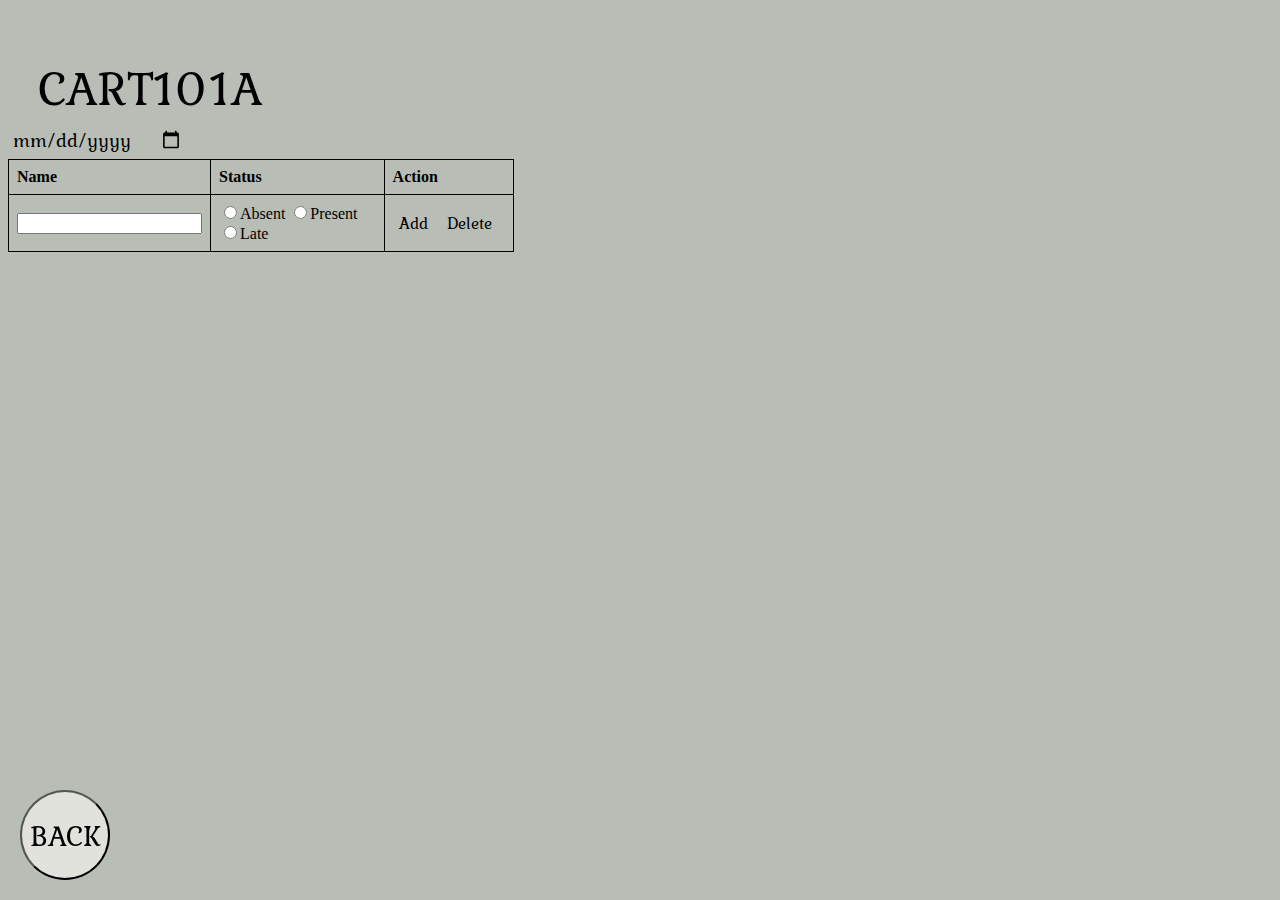
<file: ab005.html>
<html>
    <head>
        <title>Tracker</title>
        <link rel="stylesheet" type="text/css" href="RecitationButtonSection - Copy.css">
    </head>
    <Header>CART101A</Header>
    <body>
        <div class="date-input"><input type="date"></div>
        <div class="back-button">
            <a href="index005.html"> <button class="return-button">BACK</button></a>
        </div>
        
        

        <div>
            <table>
                <thead>
                    <tr>
                        <th>Name</th>
                        <th>Status</th>
                        <th>Action</th>
                    </tr>
                </thead>
                <tbody id="table-body">
                    <tr>
                        <td><input type="text" name="name"></td>
                        <td>
                            <label><input type="radio" name="status" value="absent">Absent</label>
                            <label><input type="radio" name="status" value="present">Present</label>
                            <label><input type="radio" name="status" value="late">Late</label>
                        </td>
                        <td>
                            <Div class="button-container">
                            <button onclick="addRow()">Add</button>
                            <button onclick="deleteRow(this)">Delete</button>
                            </Div>
                        </td>
                    </tr>
                </tbody>
            </table>
              <script>
                function addRow() {
		var tableBody = document.getElementById("table-body");
		var newRow = document.createElement("tr");
		var nameCell = document.createElement("td");
		var nameInput = document.createElement("input");
		nameInput.type = "text";
		nameInput.name = "name";
		nameCell.appendChild(nameInput);
		var statusCell = document.createElement("td");
		var absentRadio = document.createElement("input");
		absentRadio.type = "radio";
		absentRadio.name = "status";
		absentRadio.value = "absent";
		var absentLabel = document.createElement("label");
		absentLabel.appendChild(absentRadio);
		absentLabel.appendChild(document.createTextNode("Absent"));
		var presentRadio = document.createElement("input");
		presentRadio.type = "radio";
		presentRadio.name = "status";
		presentRadio.value = "present";
		var presentLabel = document.createElement("label");
		presentLabel.appendChild(presentRadio);
		presentLabel.appendChild(document.createTextNode("Present"));
		var lateRadio = document.createElement("input");
		lateRadio.type = "radio";
		lateRadio.name = "status";
		lateRadio.value = "late";
		var lateLabel = document.createElement("label");
		lateLabel.appendChild(lateRadio);
		lateLabel.appendChild(document.createTextNode("Late"));
		statusCell.appendChild(absentLabel);
		statusCell.appendChild(presentLabel);
		statusCell.appendChild(lateLabel);
		var actionCell = document.createElement("td");
		var editButton = document.createElement("button");
		editButton.appendChild(document.createTextNode("Edit"));
		editButton.onclick = function() { editRow(newRow) };
		var deleteButton = document.createElement("button");
		deleteButton.appendChild(document.createTextNode("Delete"));
		deleteButton.onclick = function() { deleteRow(newRow) };
		actionCell.appendChild(editButton);
		actionCell.appendChild(deleteButton);
		newRow.appendChild(nameCell);
		newRow.appendChild(statusCell);
		newRow.appendChild(actionCell);
		tableBody.appendChild(newRow);
	}

	function editRow(row) {
		var nameCell = row.cells[0];
		var statusCell = row.cells[1];
		var actionCell = row.cells[2];
		var nameInput = document.createElement("input");
		nameInput.type = "text";
		nameInput.name = "name";
		nameInput.value = nameCell.innerText;
		nameCell.innerHTML = "";
		nameCell.appendChild(nameInput);
		var absentRadio = statusCell.querySelector('input[value="absent"]');
		var presentRadio = statusCell.querySelector('input[value="present"]');
		var lateRadio = statusCell.querySelector('input[value="late"]');
		if (absentRadio.checked) {
			absentRadio.setAttribute("checked", "checked");
		} else if (presentRadio.checked) {
			presentRadio.setAttribute("checked", "checked");
		} else if (lateRadio.checked) {
			lateRadio.setAttribute("checked", "checked");
		}
		var saveButton = document.createElement("button");
		saveButton.appendChild(document.createTextNode("Save"));
		saveButton.onclick = function() { saveRow(row) };
		var cancelButton = document.createElement("button");
		cancelButton.appendChild(document.createTextNode("Cancel"));
		cancelButton.onclick = function() { cancelEditRow(row) };
		actionCell.innerHTML = "";
		actionCell.appendChild(saveButton);
		actionCell.appendChild(cancelButton);
	}

	function saveRow(row) {
		var nameCell = row.cells[0];
		var statusCell = row.cells[1];
        var actionCell = row.cells[2];
        var nameInput = nameCell.querySelector('input[name="name"]');
        nameCell.innerHTML = nameInput.value;
        var absentRadio = statusCell.querySelector('input[value="absent"]');
        var presentRadio = statusCell.querySelector('input[value="present"]');
        var lateRadio = statusCell.querySelector('input[value="late"]');
        if (absentRadio.checked) {
            statusCell.innerHTML = "Absent";
        } else if (presentRadio.checked) {
            statusCell.innerHTML = "Present";
        } else if (lateRadio.checked) {
            statusCell.innerHTML = "Late";
        }
        var editButton = document.createElement("button");
        editButton.appendChild(document.createTextNode("Edit"));
        editButton.onclick = function() { editRow(row) };
        var deleteButton = document.createElement("button");
        deleteButton.appendChild(document.createTextNode("Delete"));
        deleteButton.onclick = function() { deleteRow(row) };
        actionCell.innerHTML = "";
        actionCell.appendChild(editButton);
        actionCell.appendChild(deleteButton);
    }
    
    function cancelEditRow(row) {
        var nameCell = row.cells[0];
        var statusCell = row.cells[1];
        var actionCell = row.cells[2];
        var nameInput = nameCell.querySelector('input[name="name"]');
        nameCell.innerHTML = nameInput.defaultValue;
        var absentRadio = statusCell.querySelector('input[value="absent"]');
        var presentRadio = statusCell.querySelector('input[value="present"]');
        var lateRadio = statusCell.querySelector('input[value="late"]');
        if (absentRadio.defaultChecked) {
            absentRadio.setAttribute("checked", "checked");
        } else if (presentRadio.defaultChecked) {
            presentRadio.setAttribute("checked", "checked");
        } else if (lateRadio.defaultChecked) {
            lateRadio.setAttribute("checked", "checked");
        }
        var editButton = document.createElement("button");
        editButton.appendChild(document.createTextNode("Edit"));
        editButton.onclick = function() { editRow(row) };
        var deleteButton = document.createElement("button");
        deleteButton.appendChild(document.createTextNode("Delete"));
        deleteButton.onclick = function() { deleteRow(row) };
        actionCell.innerHTML = "";
        actionCell.appendChild(editButton);
        actionCell.appendChild(deleteButton);
    }
    
    function deleteRow(row) {
        row.parentNode.removeChild(row);
    }
    

              </script>
        </div>
        
    </body>
</html>
</file>
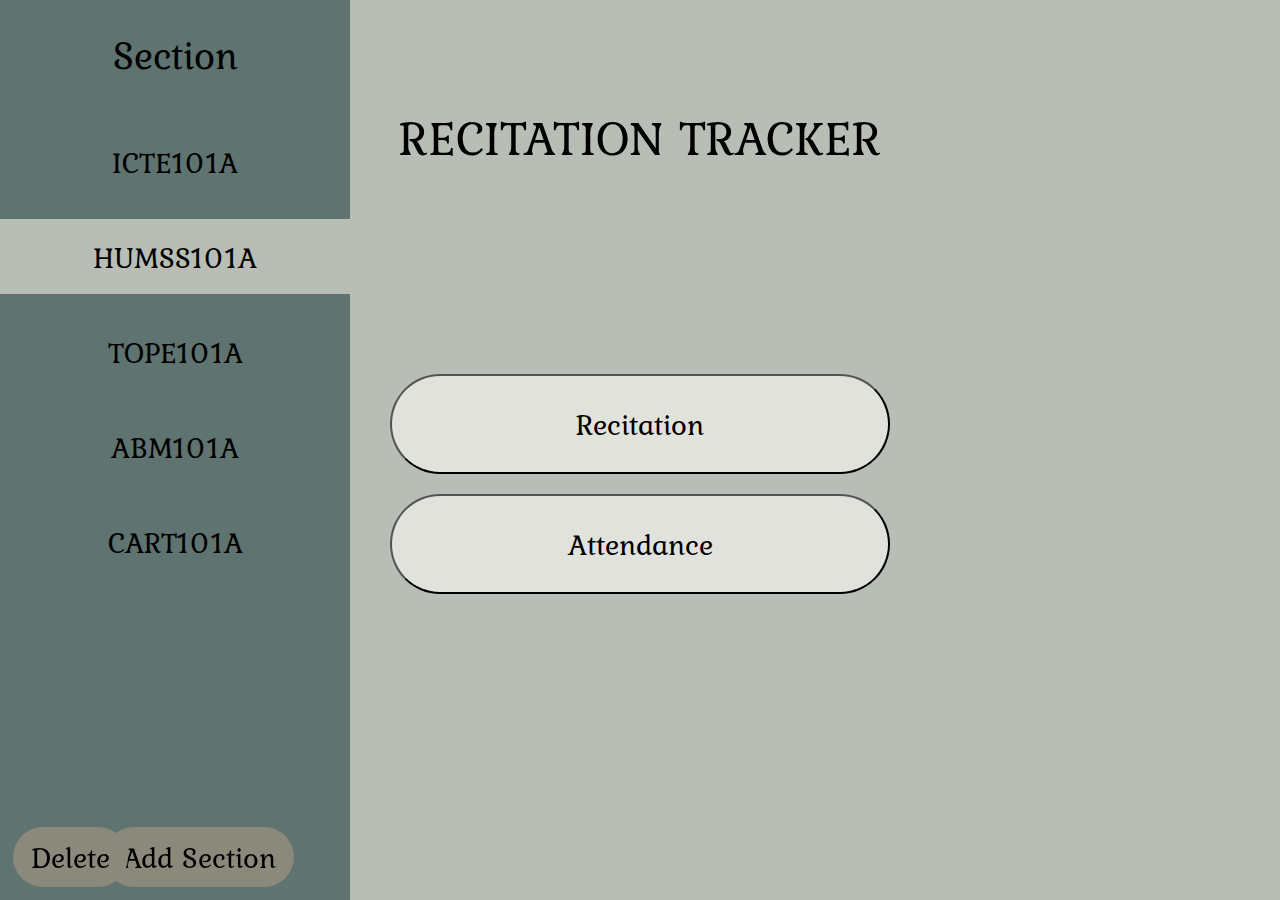
<file: index002.html>
<html>
    <head>
        <meta charset="UTF-8">
    <meta http-equiv="X-UA-Compatible" content="IE=edge">
    <meta name="viewport" content="width=device-width, initial-scale=1.0">
        <title>Recitation Tracker</title>
    </head>
    <style>
        @font-face {
    font-family: myFont;
    src: url(Kurale-Regular.ttf);
}
header{
            text-align: center;
            font-size: 50px;
            margin-top:100px;
            margin-bottom: 200px;
            background-color: #b8bdb5;
            padding:0;
        }
button.Section001 {
            background-color: #5f7470;
            font-size: 30px;
            width: 350px;
            height: 75px;
            display: block;
            margin: 0px;
            margin-bottom: 20px;
            border-radius: 0px;
            border:0px;
}
button.Section002 {
            background-color: #b8bdb5;
            font-size: 30px;
            width: 350px;
            height: 75px;
            display: block;
            margin: 0px;
            margin-bottom: 20px;
            border-radius: 0px;
            border:0px;
}
button.Section003 {
            background-color: #5f7470;
            font-size: 30px;
            width: 350px;
            height: 75px;
            display: block;
            margin: 0px;
            margin-bottom: 20px;
            border-radius: 0px;
            border:0px;
}
button.Section004 {
            background-color: #5f7470;
            font-size: 30px;
            width: 350px;
            height: 75px;
            display: block;
            margin: 0px;
            margin-bottom: 20px;
            border-radius: 0px;
            border:0px;
}
button.Section005 {
            background-color: #5f7470;
            font-size: 30px;
            width: 350px;
            height: 75px;
            display: block;
            margin: 0px;
            margin-bottom: 20px;
            border-radius: 0px;
            border:0px;
}
button.add {
    background-color: #8a897c;
    font-size: 30px;
    width: 190px;
    height: 60px;
    margin: 1% 77% 1%;
    border-radius: 50px;
    border: 0px;
    float: right;
    position: fixed;
    bottom: 0;
    right: 0;
    cursor: pointer;
}

button.remove {
    background-color: #8a897c;
    font-size: 30px;
    width: 115px;
    height: 60px;
    display: block;
    margin: 0 0 1% 1%;
    border-radius: 50px;
    border: 0px;
    float: left;
    position: fixed;
    bottom: 0;
    left: 0;
    cursor: pointer;
}

button{
            background-color: #e0e2db;
            font-size: 30px;
            width: 500px;
            height: 100px;
            display: block;
            margin: 0 auto;
            margin-bottom: 20px;
            border-radius: 50px;
            font-family: myFont;
            cursor: pointer;
        }
a{
            text-decoration:none;
        }
body{
            background-color:#b8bdb5;
            font-family:myFont;
            
}
.sidebar {
  background-color: #5f7470;
  font-size: 16px;
  width: 350px;
  height: 100%;
  position: fixed;
  top: 0;
  left: 0;
  overflow-x: hidden;
  padding-top: 20px;
}
p{
    font-size:40px;
    margin-top:5px;
}
/* Tooltip text */
.tooltip .tooltiptext {
    visibility: hidden;
    width: 120px;
    background-color: black;
    color: #fff;
    text-align: center;
    border-radius: 6px;
    padding: 5px;
    position: absolute;
    z-index: 1;
    bottom: 125%;
    left: 50%;
    margin-left: -60px;
  }
  
  /* Show the tooltip text when hovering over the tooltip container */
  .tooltip:hover .tooltiptext {
    visibility: visible;
  }
    </style>
    <body>
        <header>RECITATION TRACKER</header>
           <div class="sidebar">
               <p align="center">Section</p>
               <a href="index.html"><button class="Section001">ICTE101A</button></a>
               <a href="index002.html"><button class="Section002">HUMSS101A</button></a>
               <a href="index003.html"><button class="Section003">TOPE101A</button></a>
               <a href="index004.html"><button class="Section004">ABM101A</button></a>
               <a href="index005.html"><button class="Section005">CART101A</button></a>
               <div class="tooltip">
                <button class="add" title="Click to add a new section">Add Section</button>
              </div>
              
              <div class="tooltip">
                <button class="remove" title="Click to remove the selected section">Delete</button>
              </div>              
            </div>
            </div>

            <a href="rbs002.html"> <button>Recitation</button></a>
            <a href="ab002.html"> <button>Attendance</button></a>
    </body>
</html>
</file>
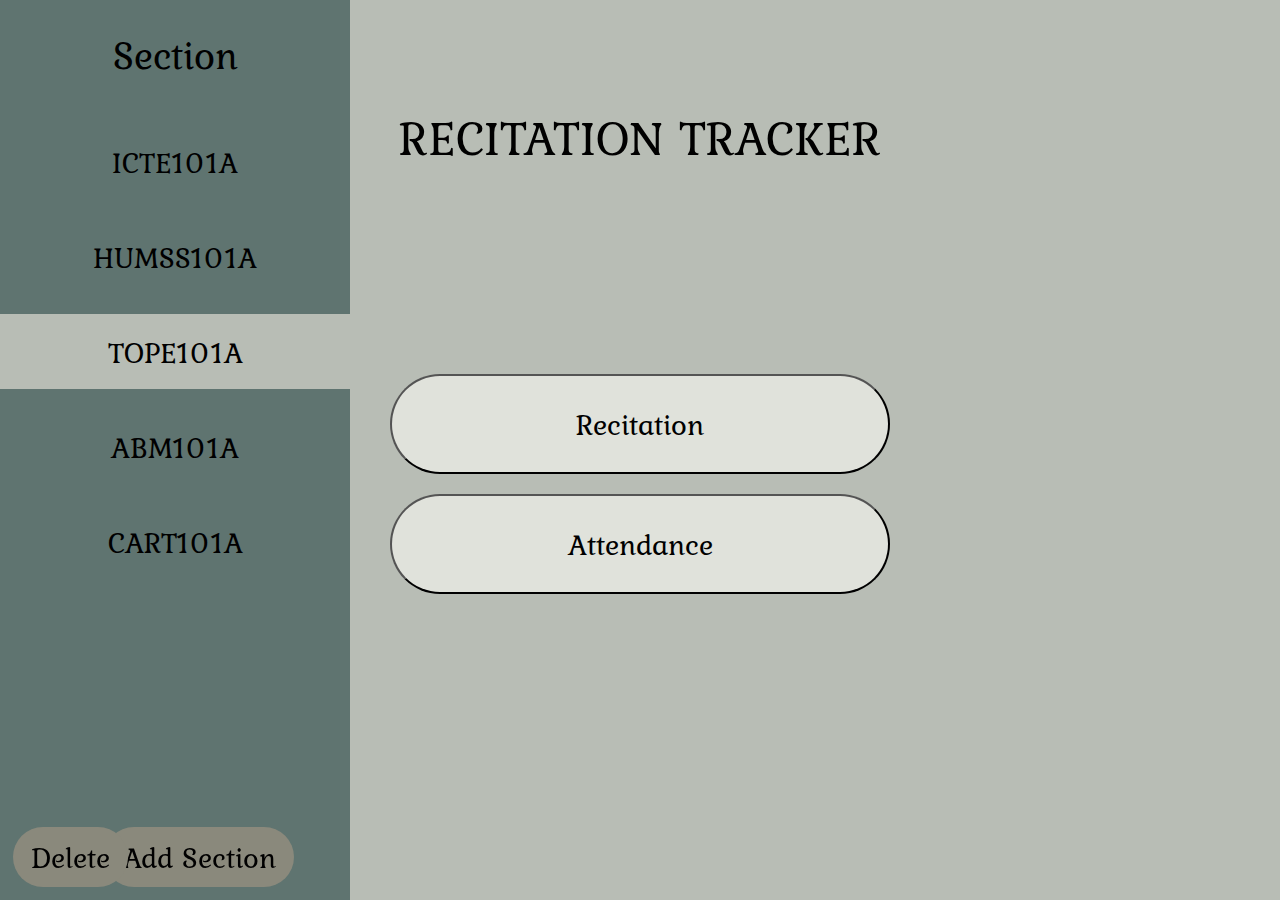
<file: index003.html>
<html>
    <head>
        <meta charset="UTF-8">
    <meta http-equiv="X-UA-Compatible" content="IE=edge">
    <meta name="viewport" content="width=device-width, initial-scale=1.0">
        <title>Recitation Tracker</title>
    </head>
    <style>
        @font-face {
    font-family: myFont;
    src: url(Kurale-Regular.ttf);
}
header{
            text-align: center;
            font-size: 50px;
            margin-top:100px;
            margin-bottom: 200px;
            background-color: #b8bdb5;
            padding:0;
        }
button.Section001 {
            background-color: #5f7470;
            font-size: 30px;
            width: 350px;
            height: 75px;
            display: block;
            margin: 0px;
            margin-bottom: 20px;
            border-radius: 0px;
            border:0px;
}
button.Section002 {
            background-color: #5f7470;
            font-size: 30px;
            width: 350px;
            height: 75px;
            display: block;
            margin: 0px;
            margin-bottom: 20px;
            border-radius: 0px;
            border:0px;
}
button.Section003 {
            background-color: #b8bdb5;
            font-size: 30px;
            width: 350px;
            height: 75px;
            display: block;
            margin: 0px;
            margin-bottom: 20px;
            border-radius: 0px;
            border:0px;
}
button.Section004 {
            background-color: #5f7470;
            font-size: 30px;
            width: 350px;
            height: 75px;
            display: block;
            margin: 0px;
            margin-bottom: 20px;
            border-radius: 0px;
            border:0px;
}
button.Section005 {
            background-color: #5f7470;
            font-size: 30px;
            width: 350px;
            height: 75px;
            display: block;
            margin: 0px;
            margin-bottom: 20px;
            border-radius: 0px;
            border:0px;
}
button.add {
    background-color: #8a897c;
    font-size: 30px;
    width: 190px;
    height: 60px;
    margin: 1% 77% 1%;
    border-radius: 50px;
    border: 0px;
    float: right;
    position: fixed;
    bottom: 0;
    right: 0;
    cursor: pointer;
}

button.remove {
    background-color: #8a897c;
    font-size: 30px;
    width: 115px;
    height: 60px;
    display: block;
    margin: 0 0 1% 1%;
    border-radius: 50px;
    border: 0px;
    float: left;
    position: fixed;
    bottom: 0;
    left: 0;
    cursor: pointer;
}

button{
            background-color: #e0e2db;
            font-size: 30px;
            width: 500px;
            height: 100px;
            display: block;
            margin: 0 auto;
            margin-bottom: 20px;
            border-radius: 50px;
            font-family: myFont;
            cursor: pointer;
        }
a{
            text-decoration:none;
        }
body{
            background-color:#b8bdb5;
            font-family:myFont;
            
}
.sidebar {
  background-color: #5f7470;
  font-size: 16px;
  width: 350px;
  height: 100%;
  position: fixed;
  top: 0;
  left: 0;
  overflow-x: hidden;
  padding-top: 20px;
}
p{
    font-size:40px;
    margin-top:5px;
}
/* Tooltip text */
.tooltip .tooltiptext {
    visibility: hidden;
    width: 120px;
    background-color: black;
    color: #fff;
    text-align: center;
    border-radius: 6px;
    padding: 5px;
    position: absolute;
    z-index: 1;
    bottom: 125%;
    left: 50%;
    margin-left: -60px;
  }
  
  /* Show the tooltip text when hovering over the tooltip container */
  .tooltip:hover .tooltiptext {
    visibility: visible;
  }
    </style>
    <body>
        <header>RECITATION TRACKER</header>
           <div class="sidebar">
               <p align="center">Section</p>
               <a href="index.html"><button class="Section001">ICTE101A</button></a>
               <a href="index002.html"><button class="Section002">HUMSS101A</button></a>
               <a href="index003.html"><button class="Section003">TOPE101A</button></a>
               <a href="index004.html"><button class="Section004">ABM101A</button></a>
               <a href="index005.html"><button class="Section005">CART101A</button></a>
               <div class="tooltip">
                <button class="add" title="Click to add a new section">Add Section</button>
              </div>
              
              <div class="tooltip">
                <button class="remove" title="Click to remove the selected section">Delete</button>
              </div>              
            </div>
            </div>

            <a href="rbs003.html"> <button>Recitation</button></a>
            <a href="ab003.html"> <button>Attendance</button></a>
    </body>
</html>
</file>
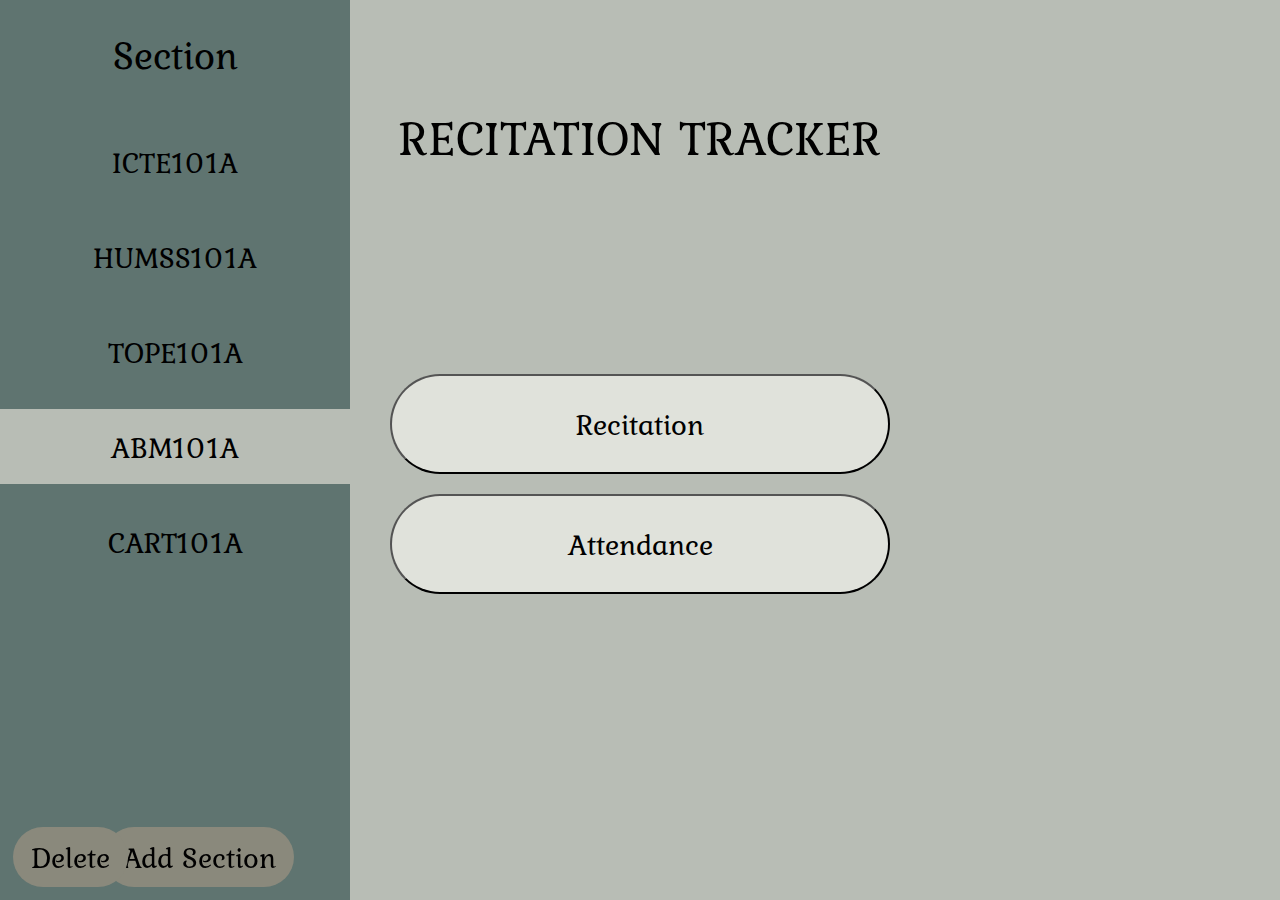
<file: index004.html>
<html>
    <head>
        <meta charset="UTF-8">
    <meta http-equiv="X-UA-Compatible" content="IE=edge">
    <meta name="viewport" content="width=device-width, initial-scale=1.0">
        <title>Recitation Tracker</title>
    </head>
    <style>
@font-face {
    font-family: myFont;
    src: url(Kurale-Regular.ttf);
}
header{
            text-align: center;
            font-size: 50px;
            margin-top:100px;
            margin-bottom: 200px;
            background-color: #b8bdb5;
            padding:0;
        }
button.Section001 {
            background-color: #5f7470;
            font-size: 30px;
            width: 350px;
            height: 75px;
            display: block;
            margin: 0px;
            margin-bottom: 20px;
            border-radius: 0px;
            border:0px;
}
button.Section002 {
            background-color: #5f7470;
            font-size: 30px;
            width: 350px;
            height: 75px;
            display: block;
            margin: 0px;
            margin-bottom: 20px;
            border-radius: 0px;
            border:0px;
}
button.Section003 {
            background-color: #5f7470;
            font-size: 30px;
            width: 350px;
            height: 75px;
            display: block;
            margin: 0px;
            margin-bottom: 20px;
            border-radius: 0px;
            border:0px;
}
button.Section004 {
            background-color: #b8bdb5;
            font-size: 30px;
            width: 350px;
            height: 75px;
            display: block;
            margin: 0px;
            margin-bottom: 20px;
            border-radius: 0px;
            border:0px;
}
button.Section005 {
            background-color: #5f7470;
            font-size: 30px;
            width: 350px;
            height: 75px;
            display: block;
            margin: 0px;
            margin-bottom: 20px;
            border-radius: 0px;
            border:0px;
}
button.add {
    background-color: #8a897c;
    font-size: 30px;
    width: 190px;
    height: 60px;
    margin: 1% 77% 1%;
    border-radius: 50px;
    border: 0px;
    float: right;
    position: fixed;
    bottom: 0;
    right: 0;
    cursor: pointer;
}

button.remove {
    background-color: #8a897c;
    font-size: 30px;
    width: 115px;
    height: 60px;
    display: block;
    margin: 0 0 1% 1%;
    border-radius: 50px;
    border: 0px;
    float: left;
    position: fixed;
    bottom: 0;
    left: 0;
    cursor: pointer;
}

button{
            background-color: #e0e2db;
            font-size: 30px;
            width: 500px;
            height: 100px;
            display: block;
            margin: 0 auto;
            margin-bottom: 20px;
            border-radius: 50px;
            font-family: myFont;
            cursor: pointer;
        }
a{
            text-decoration:none;
        }
body{
            background-color:#b8bdb5;
            font-family:myFont;
            
}
.sidebar {
  background-color: #5f7470;
  font-size: 16px;
  width: 350px;
  height: 100%;
  position: fixed;
  top: 0;
  left: 0;
  overflow-x: hidden;
  padding-top: 20px;
}
p{
    font-size:40px;
    margin-top:5px;
}
/* Tooltip text */
.tooltip .tooltiptext {
    visibility: hidden;
    width: 120px;
    background-color: black;
    color: #fff;
    text-align: center;
    border-radius: 6px;
    padding: 5px;
    position: absolute;
    z-index: 1;
    bottom: 125%;
    left: 50%;
    margin-left: -60px;
  }
  
  /* Show the tooltip text when hovering over the tooltip container */
  .tooltip:hover .tooltiptext {
    visibility: visible;
  }
    </style>
    <body>
        <header>RECITATION TRACKER</header>
           <div class="sidebar">
               <p align="center">Section</p>
               <a href="index.html"><button class="Section001">ICTE101A</button></a>
               <a href="index002.html"><button class="Section002">HUMSS101A</button></a>
               <a href="index003.html"><button class="Section003">TOPE101A</button></a>
               <a href="index004.html"><button class="Section004">ABM101A</button></a>
               <a href="index005.html"><button class="Section005">CART101A</button></a>
               <div class="tooltip">
                <button class="add" title="Click to add a new section">Add Section</button>
              </div>
              
              <div class="tooltip">
                <button class="remove" title="Click to remove the selected section">Delete</button>
              </div>              
            </div>
            </div>

            <a href="rbs004.html"> <button>Recitation</button></a>
            <a href="ab004.html"> <button>Attendance</button></a>
    </body>
</html>
</file>
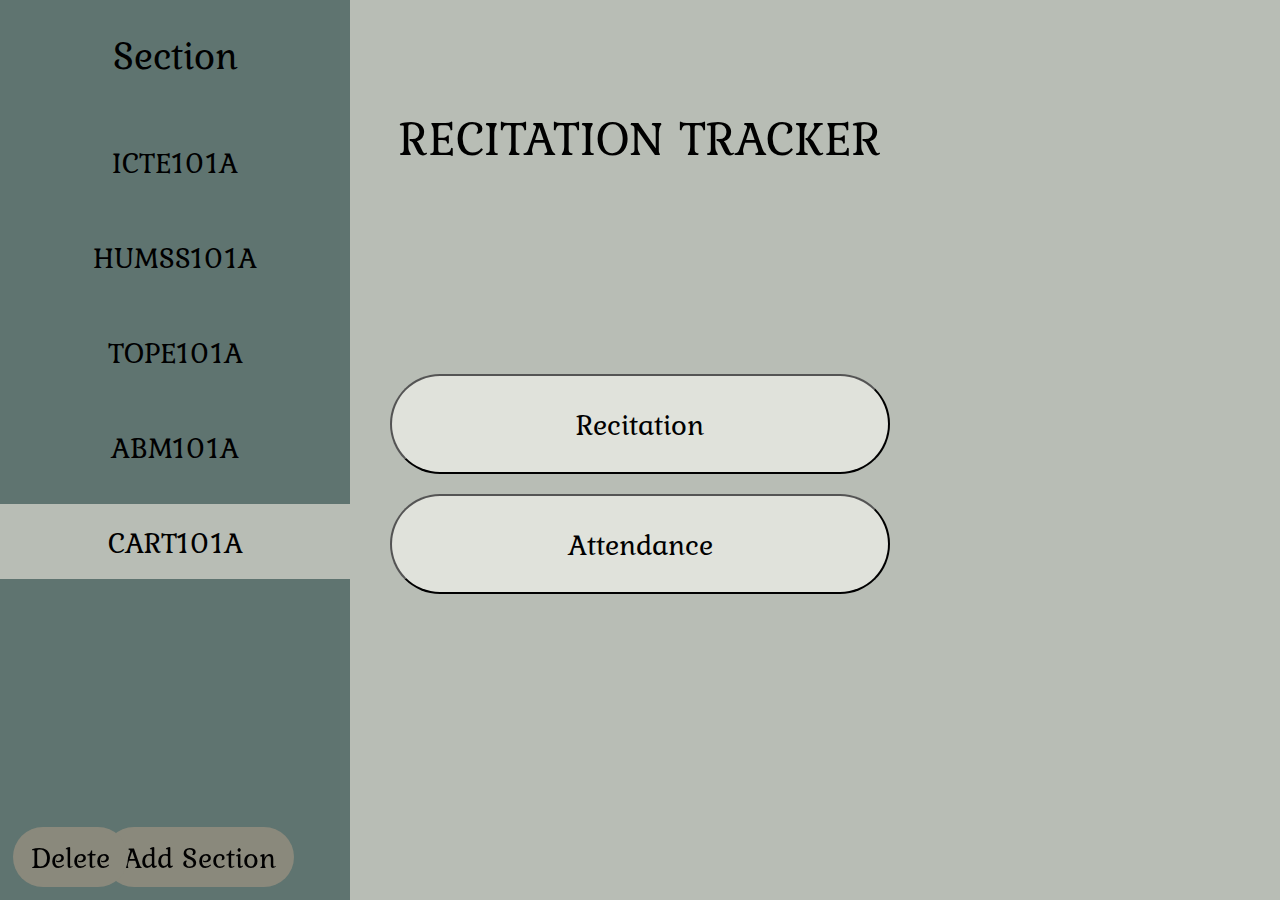
<file: index005.html>
<html>
    <head>
        <meta charset="UTF-8">
    <meta http-equiv="X-UA-Compatible" content="IE=edge">
    <meta name="viewport" content="width=device-width, initial-scale=1.0">
        <title>Recitation Tracker</title>
    </head>
    <style>
        @font-face {
    font-family: myFont;
    src: url(Kurale-Regular.ttf);
}
header{
            text-align: center;
            font-size: 50px;
            margin-top:100px;
            margin-bottom: 200px;
            background-color: #b8bdb5;
            padding:0;
        }
button.Section001 {
            background-color: #5f7470;
            font-size: 30px;
            width: 350px;
            height: 75px;
            display: block;
            margin: 0px;
            margin-bottom: 20px;
            border-radius: 0px;
            border:0px;
}
button.Section002 {
            background-color: #5f7470;
            font-size: 30px;
            width: 350px;
            height: 75px;
            display: block;
            margin: 0px;
            margin-bottom: 20px;
            border-radius: 0px;
            border:0px;
}
button.Section003 {
            background-color: #5f7470;
            font-size: 30px;
            width: 350px;
            height: 75px;
            display: block;
            margin: 0px;
            margin-bottom: 20px;
            border-radius: 0px;
            border:0px;
}
button.Section004 {
            background-color: #5f7470;
            font-size: 30px;
            width: 350px;
            height: 75px;
            display: block;
            margin: 0px;
            margin-bottom: 20px;
            border-radius: 0px;
            border:0px;
}
button.Section005 {
            background-color: #b8bdb5;
            font-size: 30px;
            width: 350px;
            height: 75px;
            display: block;
            margin: 0px;
            margin-bottom: 20px;
            border-radius: 0px;
            border:0px;
}
button.add {
    background-color: #8a897c;
    font-size: 30px;
    width: 190px;
    height: 60px;
    margin: 1% 77% 1%;
    border-radius: 50px;
    border: 0px;
    float: right;
    position: fixed;
    bottom: 0;
    right: 0;
    cursor: pointer;
}

button.remove {
    background-color: #8a897c;
    font-size: 30px;
    width: 115px;
    height: 60px;
    display: block;
    margin: 0 0 1% 1%;
    border-radius: 50px;
    border: 0px;
    float: left;
    position: fixed;
    bottom: 0;
    left: 0;
    cursor: pointer;
}

button{
            background-color: #e0e2db;
            font-size: 30px;
            width: 500px;
            height: 100px;
            display: block;
            margin: 0 auto;
            margin-bottom: 20px;
            border-radius: 50px;
            font-family: myFont;
            cursor: pointer;
        }
a{
            text-decoration:none;
        }
body{
            background-color:#b8bdb5;
            font-family:myFont;
            
}
.sidebar {
  background-color: #5f7470;
  font-size: 16px;
  width: 350px;
  height: 100%;
  position: fixed;
  top: 0;
  left: 0;
  overflow-x: hidden;
  padding-top: 20px;
}
p{
    font-size:40px;
    margin-top:5px;
}
/* Tooltip text */
.tooltip .tooltiptext {
    visibility: hidden;
    width: 120px;
    background-color: black;
    color: #fff;
    text-align: center;
    border-radius: 6px;
    padding: 5px;
    position: absolute;
    z-index: 1;
    bottom: 125%;
    left: 50%;
    margin-left: -60px;
  }
  
  /* Show the tooltip text when hovering over the tooltip container */
  .tooltip:hover .tooltiptext {
    visibility: visible;
  }
    </style>
    <body>
        <header>RECITATION TRACKER</header>
           <div class="sidebar">
               <p align="center">Section</p>
               <a href="index.html"><button class="Section001">ICTE101A</button></a>
               <a href="index002.html"><button class="Section002">HUMSS101A</button></a>
               <a href="index003.html"><button class="Section003">TOPE101A</button></a>
               <a href="index004.html"><button class="Section004">ABM101A</button></a>
               <a href="index005.html"><button class="Section005">CART101A</button></a>
               <div class="tooltip">
                <button class="add" title="Click to add a new section">Add Section</button>
              </div>
              
              <div class="tooltip">
                <button class="remove" title="Click to remove the selected section">Delete</button>
              </div>              
            </div>
            </div>

            <a href="rbs005.html"> <button>Recitation</button></a>
            <a href="ab005.html"> <button>Attendance</button></a>
    </body>
</html>
</file>
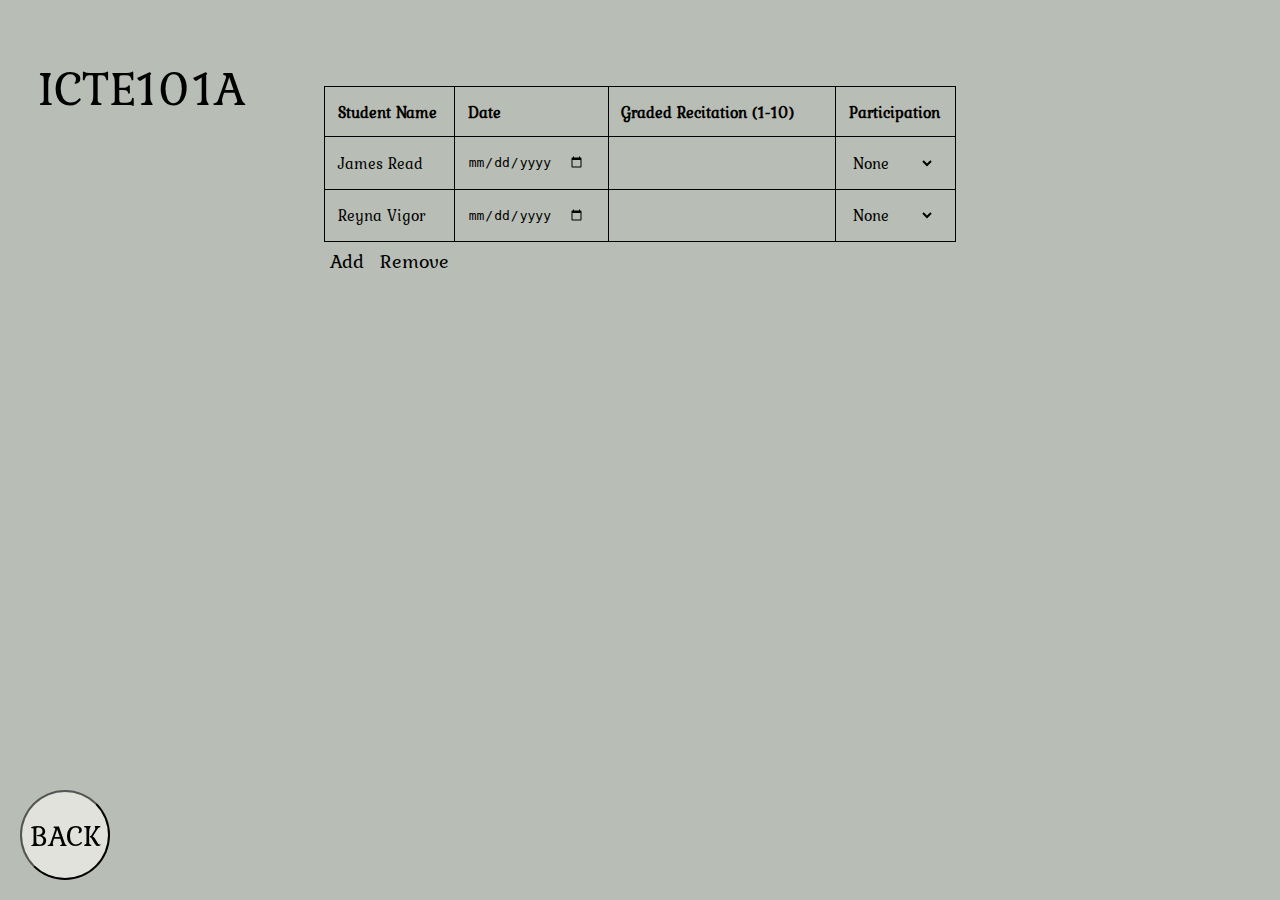
<file: rbs001.html>
<html>
    <head>
        <title>Tracker</title>
        <script>
            function isNumberKey(evt) {
              var charCode = (evt.which) ? evt.which : event.keyCode;
              if (charCode > 31 && (charCode < 48 || charCode > 57)) {
                evt.preventDefault();
                return false;
              }
              return true;
            }
        </script>
        <link rel="stylesheet" type="text/css" href="RecitationButtonSection.css">
    </head>
    <Header>ICTE101A</Header>
    <body>
        <div class="back-button">
            <a href="index.html"> <button class="return-button">BACK</button></a>
        </div>

        <div>
            <table id="myTable">
                <thead>
                  <tr>
                    <th>Student Name</th>
                    <th>Date</th>
                    <th>Graded Recitation (1-10)</th>
                    <th>Participation</th>
                  </tr>
                </thead>
                <tbody>
                    <tr>
                        <td contenteditable="true">James Read</td>
                        <td>
                            <input type="date">
                        </td>
                        <td contenteditable="true" onkeypress="return isNumberKey(event)">
                            
                        </td>
                        <td>
                            <select name="Participation">
                                <option>None</option>
                                <option>Active</option>
                                <option>Moderate</option>
                                <option>Inactive</option>
                            </select>
                        </td>
                    </tr>
                    <tr>
                        <td contenteditable="true">Reyna Vigor</td>
                        <td>
                            <input type="date">
                        </td>
                        <td contenteditable="true" onkeypress="return isNumberKey(event)">
                            
                        </td>
                        <td>
                            <select name="Participation">
                                <option>None</option>
                                <option>Active</option>
                                <option>Moderate</option>
                                <option>Inactive</option>
                            </select>
                        </td>
                    </tr>
                </tbody>
              </table>
              
              <div id="button-container">
                <button class="add" onclick="addRow()">Add</button>
                <button class="remove" onclick="removeRow()">Remove</button>
              </div>
        </div>
        
        <script>
            function addRow() {
                var table = document.getElementById("myTable");
                var row = table.insertRow(-1);
                var cell1 = row.insertCell(0);
                var cell2 = row.insertCell(1);
                var cell3 = row.insertCell(2);
                var cell4 = row.insertCell(3);
                cell1.contentEditable = true;
                cell1.innerHTML = "";
                cell2.innerHTML = '<input type="date">';
                cell3.contentEditable = true;
                cell3.onkeypress = function(evt) {
                    return isNumberKey(evt);
                };
                cell3.innerHTML = "";
                cell4.innerHTML = '<select name="Participation"><option>None</option><option>Active</option><option>Moderate</option><option>Inactive</option></select>';
            }
            
            function removeRow() {
                var table = document.getElementById("myTable");
                var rowCount = table.rows.length;
                if(rowCount > 2) {
                    table.deleteRow(rowCount - 1);
                }
            }
        </script>
    </body>
</html>
</file>
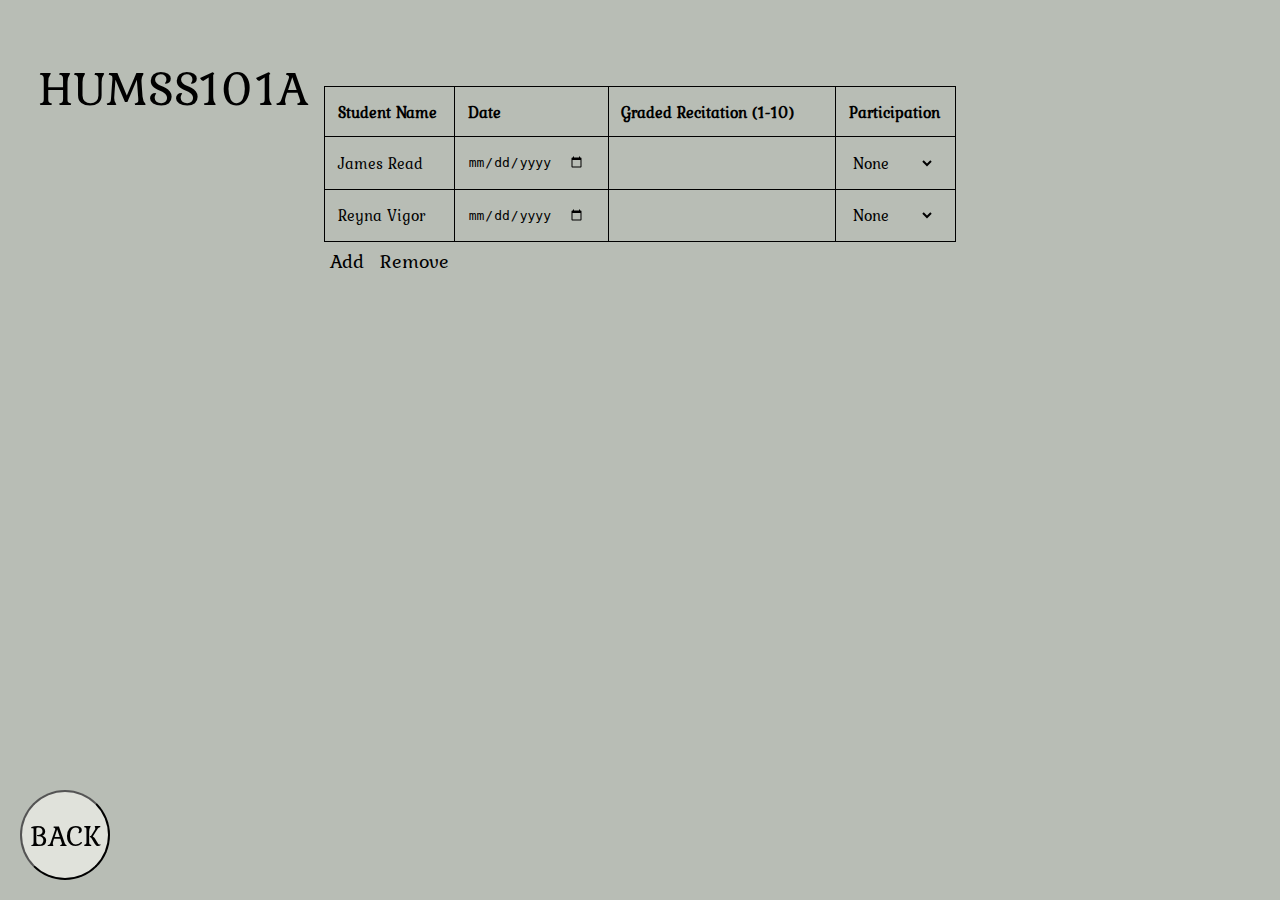
<file: rbs002.html>
<html>
    <head>
        <title>Tracker</title>
        <script>
            function isNumberKey(evt) {
              var charCode = (evt.which) ? evt.which : event.keyCode;
              if (charCode > 31 && (charCode < 48 || charCode > 57)) {
                evt.preventDefault();
                return false;
              }
              return true;
            }
        </script>
        <link rel="stylesheet" type="text/css" href="RecitationButtonSection.css">
    </head>
    <Header>HUMSS101A</Header>
    <body>
        <div class="back-button">
            <a href="index002.html"> <button class="return-button">BACK</button></a>
        </div>

        <div>
            <table id="myTable">
                <thead>
                  <tr>
                    <th>Student Name</th>
                    <th>Date</th>
                    <th>Graded Recitation (1-10)</th>
                    <th>Participation</th>
                  </tr>
                </thead>
                <tbody>
                    <tr>
                        <td contenteditable="true">James Read</td>
                        <td>
                            <input type="date">
                        </td>
                        <td contenteditable="true" onkeypress="return isNumberKey(event)">
                            
                        </td>
                        <td>
                            <select name="Participation">
                                <option>None</option>
                                <option>Active</option>
                                <option>Moderate</option>
                                <option>Inactive</option>
                            </select>
                        </td>
                    </tr>
                    <tr>
                        <td contenteditable="true">Reyna Vigor</td>
                        <td>
                            <input type="date">
                        </td>
                        <td contenteditable="true" onkeypress="return isNumberKey(event)">
                            
                        </td>
                        <td>
                            <select name="Participation">
                                <option>None</option>
                                <option>Active</option>
                                <option>Moderate</option>
                                <option>Inactive</option>
                            </select>
                        </td>
                    </tr>
                </tbody>
              </table>
              
              <div id="button-container">
                <button class="add" onclick="addRow()">Add</button>
                <button class="remove" onclick="removeRow()">Remove</button>
              </div>
        </div>
        
        <script>
            function addRow() {
                var table = document.getElementById("myTable");
                var row = table.insertRow(-1);
                var cell1 = row.insertCell(0);
                var cell2 = row.insertCell(1);
                var cell3 = row.insertCell(2);
                var cell4 = row.insertCell(3);
                cell1.contentEditable = true;
                cell1.innerHTML = "";
                cell2.innerHTML = '<input type="date">';
                cell3.contentEditable = true;
                cell3.onkeypress = function(evt) {
                    return isNumberKey(evt);
                };
                cell3.innerHTML = "";
                cell4.innerHTML = '<select name="Participation"><option>None</option><option>Active</option><option>Moderate</option><option>Inactive</option></select>';
            }
            
            function removeRow() {
                var table = document.getElementById("myTable");
                var rowCount = table.rows.length;
                if(rowCount > 2) {
                    table.deleteRow(rowCount - 1);
                }
            }
        </script>
    </body>
</html>
</file>
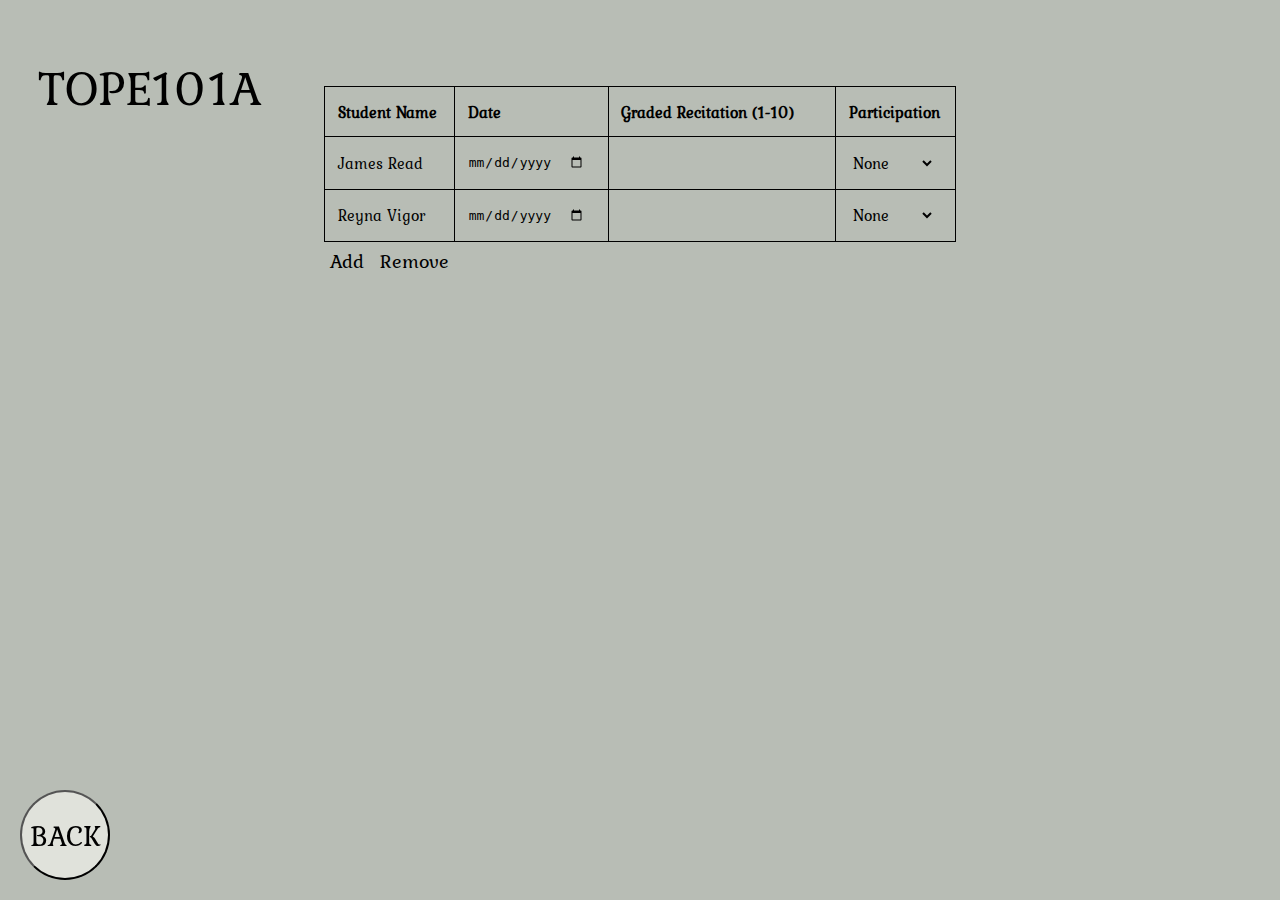
<file: rbs003.html>
<html>
    <head>
        <title>Tracker</title>
        <script>
            function isNumberKey(evt) {
              var charCode = (evt.which) ? evt.which : event.keyCode;
              if (charCode > 31 && (charCode < 48 || charCode > 57)) {
                evt.preventDefault();
                return false;
              }
              return true;
            }
        </script>
        <link rel="stylesheet" type="text/css" href="RecitationButtonSection.css">
    </head>
    <Header>TOPE101A</Header>
    <body>
        <div class="back-button">
            <a href="index003.html"> <button class="return-button">BACK</button></a>
        </div>

        <div>
            <table id="myTable">
                <thead>
                  <tr>
                    <th>Student Name</th>
                    <th>Date</th>
                    <th>Graded Recitation (1-10)</th>
                    <th>Participation</th>
                  </tr>
                </thead>
                <tbody>
                    <tr>
                        <td contenteditable="true">James Read</td>
                        <td>
                            <input type="date">
                        </td>
                        <td contenteditable="true" onkeypress="return isNumberKey(event)">
                            
                        </td>
                        <td>
                            <select name="Participation">
                                <option>None</option>
                                <option>Active</option>
                                <option>Moderate</option>
                                <option>Inactive</option>
                            </select>
                        </td>
                    </tr>
                    <tr>
                        <td contenteditable="true">Reyna Vigor</td>
                        <td>
                            <input type="date">
                        </td>
                        <td contenteditable="true" onkeypress="return isNumberKey(event)">
                            
                        </td>
                        <td>
                            <select name="Participation">
                                <option>None</option>
                                <option>Active</option>
                                <option>Moderate</option>
                                <option>Inactive</option>
                            </select>
                        </td>
                    </tr>
                </tbody>
              </table>
              
              <div id="button-container">
                <button class="add" onclick="addRow()">Add</button>
                <button class="remove" onclick="removeRow()">Remove</button>
              </div>
        </div>
        
        <script>
            function addRow() {
                var table = document.getElementById("myTable");
                var row = table.insertRow(-1);
                var cell1 = row.insertCell(0);
                var cell2 = row.insertCell(1);
                var cell3 = row.insertCell(2);
                var cell4 = row.insertCell(3);
                cell1.contentEditable = true;
                cell1.innerHTML = "";
                cell2.innerHTML = '<input type="date">';
                cell3.contentEditable = true;
                cell3.onkeypress = function(evt) {
                    return isNumberKey(evt);
                };
                cell3.innerHTML = "";
                cell4.innerHTML = '<select name="Participation"><option>None</option><option>Active</option><option>Moderate</option><option>Inactive</option></select>';
            }
            
            function removeRow() {
                var table = document.getElementById("myTable");
                var rowCount = table.rows.length;
                if(rowCount > 2) {
                    table.deleteRow(rowCount - 1);
                }
            }
        </script>
    </body>
</html>
</file>
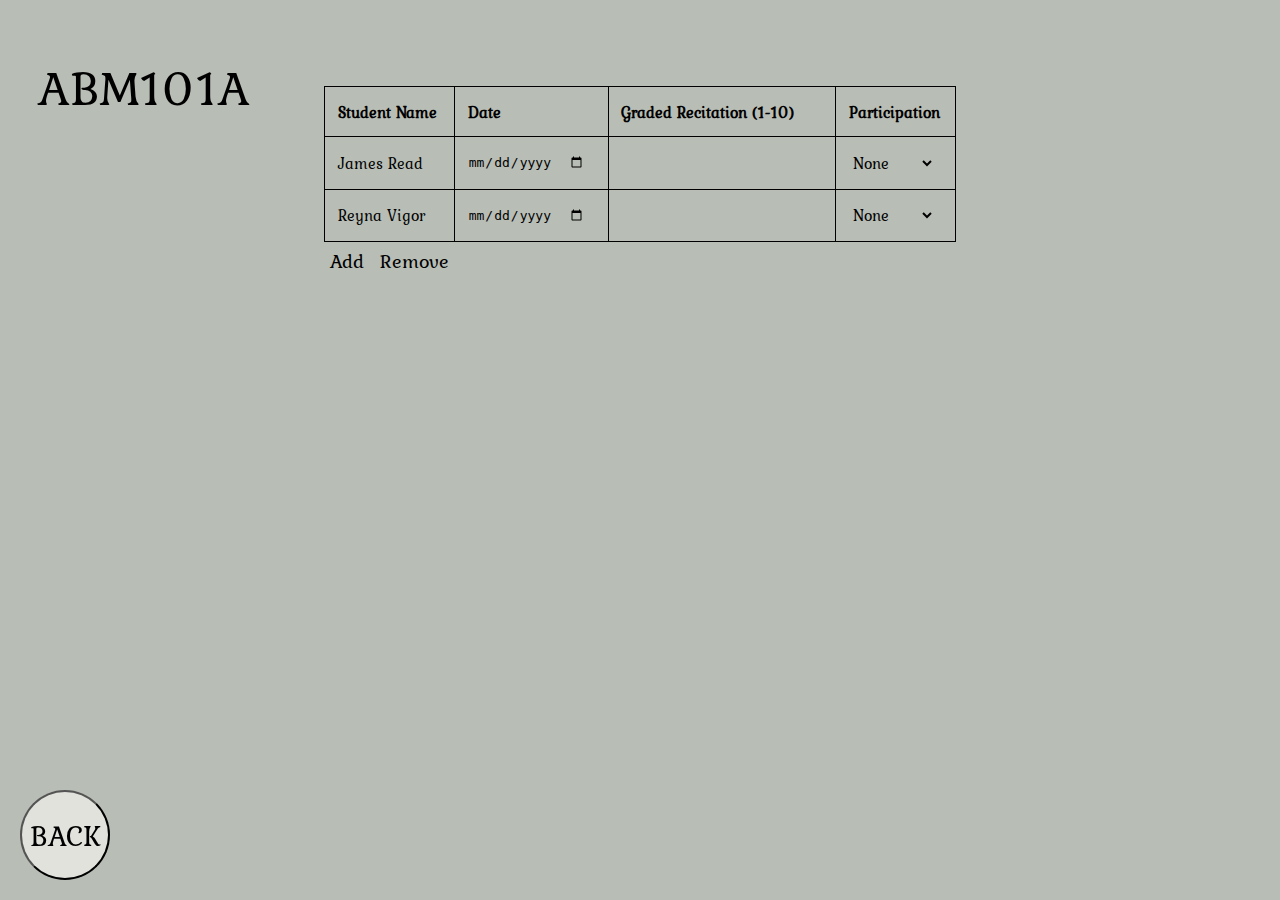
<file: rbs004.html>
<html>
    <head>
        <title>Tracker</title>
        <script>
            function isNumberKey(evt) {
              var charCode = (evt.which) ? evt.which : event.keyCode;
              if (charCode > 31 && (charCode < 48 || charCode > 57)) {
                evt.preventDefault();
                return false;
              }
              return true;
            }
        </script>
        <link rel="stylesheet" type="text/css" href="RecitationButtonSection.css">
    </head>
    <Header>ABM101A</Header>
    <body>
        <div class="back-button">
            <a href="index004.html"> <button class="return-button">BACK</button></a>
        </div>

        <div>
            <table id="myTable">
                <thead>
                  <tr>
                    <th>Student Name</th>
                    <th>Date</th>
                    <th>Graded Recitation (1-10)</th>
                    <th>Participation</th>
                  </tr>
                </thead>
                <tbody>
                    <tr>
                        <td contenteditable="true">James Read</td>
                        <td>
                            <input type="date">
                        </td>
                        <td contenteditable="true" onkeypress="return isNumberKey(event)">
                            
                        </td>
                        <td>
                            <select name="Participation">
                                <option>None</option>
                                <option>Active</option>
                                <option>Moderate</option>
                                <option>Inactive</option>
                            </select>
                        </td>
                    </tr>
                    <tr>
                        <td contenteditable="true">Reyna Vigor</td>
                        <td>
                            <input type="date">
                        </td>
                        <td contenteditable="true" onkeypress="return isNumberKey(event)">
                            
                        </td>
                        <td>
                            <select name="Participation">
                                <option>None</option>
                                <option>Active</option>
                                <option>Moderate</option>
                                <option>Inactive</option>
                            </select>
                        </td>
                    </tr>
                </tbody>
              </table>
              
              <div id="button-container">
                <button class="add" onclick="addRow()">Add</button>
                <button class="remove" onclick="removeRow()">Remove</button>
              </div>
        </div>
        
        <script>
            function addRow() {
                var table = document.getElementById("myTable");
                var row = table.insertRow(-1);
                var cell1 = row.insertCell(0);
                var cell2 = row.insertCell(1);
                var cell3 = row.insertCell(2);
                var cell4 = row.insertCell(3);
                cell1.contentEditable = true;
                cell1.innerHTML = "";
                cell2.innerHTML = '<input type="date">';
                cell3.contentEditable = true;
                cell3.onkeypress = function(evt) {
                    return isNumberKey(evt);
                };
                cell3.innerHTML = "";
                cell4.innerHTML = '<select name="Participation"><option>None</option><option>Active</option><option>Moderate</option><option>Inactive</option></select>';
            }
            
            function removeRow() {
                var table = document.getElementById("myTable");
                var rowCount = table.rows.length;
                if(rowCount > 2) {
                    table.deleteRow(rowCount - 1);
                }
            }
        </script>
    </body>
</html>
</file>
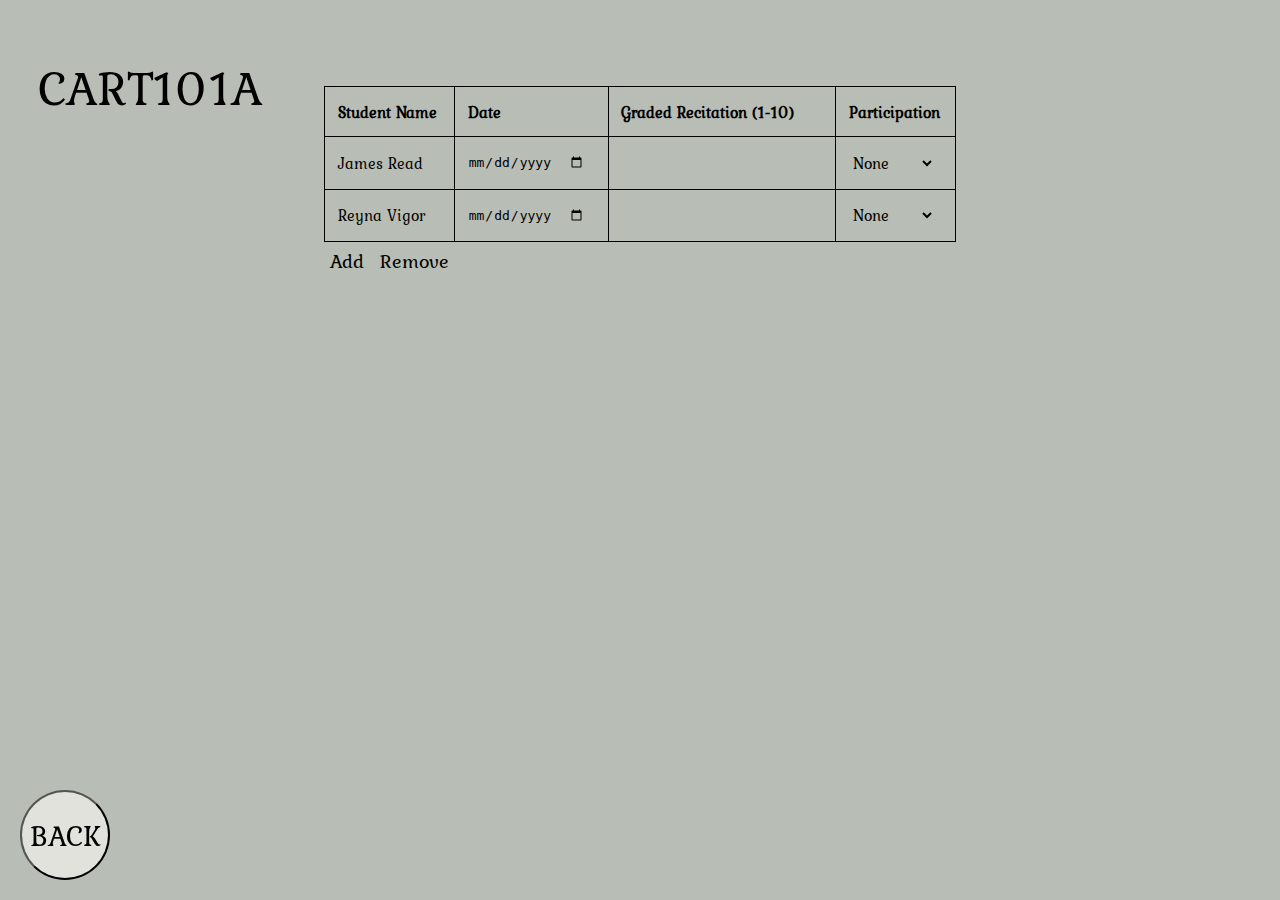
<file: rbs005.html>
<html>
    <head>
        <title>Tracker</title>
        <script>
            function isNumberKey(evt) {
              var charCode = (evt.which) ? evt.which : event.keyCode;
              if (charCode > 31 && (charCode < 48 || charCode > 57)) {
                evt.preventDefault();
                return false;
              }
              return true;
            }
        </script>
        <link rel="stylesheet" type="text/css" href="RecitationButtonSection.css">
    </head>
    <Header>CART101A</Header>
    <body>
        <div class="back-button">
            <a href="index005.html"> <button class="return-button">BACK</button></a>
        </div>

        <div>
            <table id="myTable">
                <thead>
                  <tr>
                    <th>Student Name</th>
                    <th>Date</th>
                    <th>Graded Recitation (1-10)</th>
                    <th>Participation</th>
                  </tr>
                </thead>
                <tbody>
                    <tr>
                        <td contenteditable="true">James Read</td>
                        <td>
                            <input type="date">
                        </td>
                        <td contenteditable="true" onkeypress="return isNumberKey(event)">
                            
                        </td>
                        <td>
                            <select name="Participation">
                                <option>None</option>
                                <option>Active</option>
                                <option>Moderate</option>
                                <option>Inactive</option>
                            </select>
                        </td>
                    </tr>
                    <tr>
                        <td contenteditable="true">Reyna Vigor</td>
                        <td>
                            <input type="date">
                        </td>
                        <td contenteditable="true" onkeypress="return isNumberKey(event)">
                            
                        </td>
                        <td>
                            <select name="Participation">
                                <option>None</option>
                                <option>Active</option>
                                <option>Moderate</option>
                                <option>Inactive</option>
                            </select>
                        </td>
                    </tr>
                </tbody>
              </table>
              
              <div id="button-container">
                <button class="add" onclick="addRow()">Add</button>
                <button class="remove" onclick="removeRow()">Remove</button>
              </div>
        </div>
        
        <script>
            function addRow() {
                var table = document.getElementById("myTable");
                var row = table.insertRow(-1);
                var cell1 = row.insertCell(0);
                var cell2 = row.insertCell(1);
                var cell3 = row.insertCell(2);
                var cell4 = row.insertCell(3);
                cell1.contentEditable = true;
                cell1.innerHTML = "";
                cell2.innerHTML = '<input type="date">';
                cell3.contentEditable = true;
                cell3.onkeypress = function(evt) {
                    return isNumberKey(evt);
                };
                cell3.innerHTML = "";
                cell4.innerHTML = '<select name="Participation"><option>None</option><option>Active</option><option>Moderate</option><option>Inactive</option></select>';
            }
            
            function removeRow() {
                var table = document.getElementById("myTable");
                var rowCount = table.rows.length;
                if(rowCount > 2) {
                    table.deleteRow(rowCount - 1);
                }
            }
        </script>
    </body>
</html>
</file>
<file: RecitationButtonSection - Copy.css>
@font-face {
    font-family: myFont;
    src: url(Kurale-Regular.ttf);
}
header{
    text-align: left;
    font-size: 50px;
    margin-top: 50px;
    margin-left: 30px;
    margin-right: 0px;
    margin-bottom: 0px;
    font-family: myFont;
}
.return-button{
    background-color:#e0e2db;
    position: fixed;
    bottom: 20px;
    left:20px;
    font-size: 30px;
    width: 90px;
    height: 90px;
    display: block;
    border-radius: 45px;
    font-family: myFont;
    cursor: pointer;
}
body {
    background-color: #b8bdb5;
}
.date-input {
    display: flex;
    margin: 0px 0px 3px 3px;
}
.date-input input {
    background-color: transparent;
    border: none;
    font-family: myFont;
    font-size: 20px;
}
table {
    border-collapse: collapse;
    width: 40%;
    margin-bottom: 5px;
  }
  th, td {
    border: 1px solid black;
    padding: 8px;
    text-align: left;
  }
  th {
    background-color: #b8bdb5;
  }
  .present {
    background-color: #b8bdb5;
  }
  .absent {
    background-color: #b8bdb5;
  }
  .button-container {
    display: flex;
  }
  .button-container button {
    margin-right: 7px;
    background-color: transparent;
    border: none;
    font-size: 17px;
    font-family: myFont;
    cursor: pointer;
  }
</file>
<file: RecitationButtonSection.css>
@font-face {
    font-family: myFont;
    src: url(Kurale-Regular.ttf);
}
header{
    text-align: left;
    font-size: 50px;
    margin-top: 50px;
    margin-left: 30px;
    margin-right: 0px;
    font-family: myFont;
}
.return-button{
    background-color:#e0e2db;
    position: fixed;
    bottom: 20px;
    left:20px;
    font-size: 30px;
    width: 90px;
    height: 90px;
    display: block;
    border-radius: 45px;
    font-family: myFont;
    cursor: pointer;
}
#myTable {
    padding: 2%;
    width: 50%;
    margin: -3% 25% 0;
    border-collapse: collapse;
    font-family: myFont;
}
#myTable th, #myTable td {
    padding: 2%;
    text-align: left;
    border: 1px solid black;
}
#button-container {
    margin-left: 25%;
    margin-top: 3px;
}
.add {
    border-radius: 6px;
    background-color: transparent;
    border: none;
    font-family: myFont;
    font-size: 20px;
}
.remove {
    border-radius: 6px;
    background-color: transparent;
    border: none;
    font-family: myFont;
    font-size: 20px;
}
body {
    background-color: #b8bdb5;
}
select {
    background-color: transparent;
    border: none;
    font-size: inherit;
    padding: 0;
    font-family: myFont;
}
input[type="date"] {
    background-color: transparent;
    border: none;
    font-size: inherit;
    padding: 0;
}
</file>
